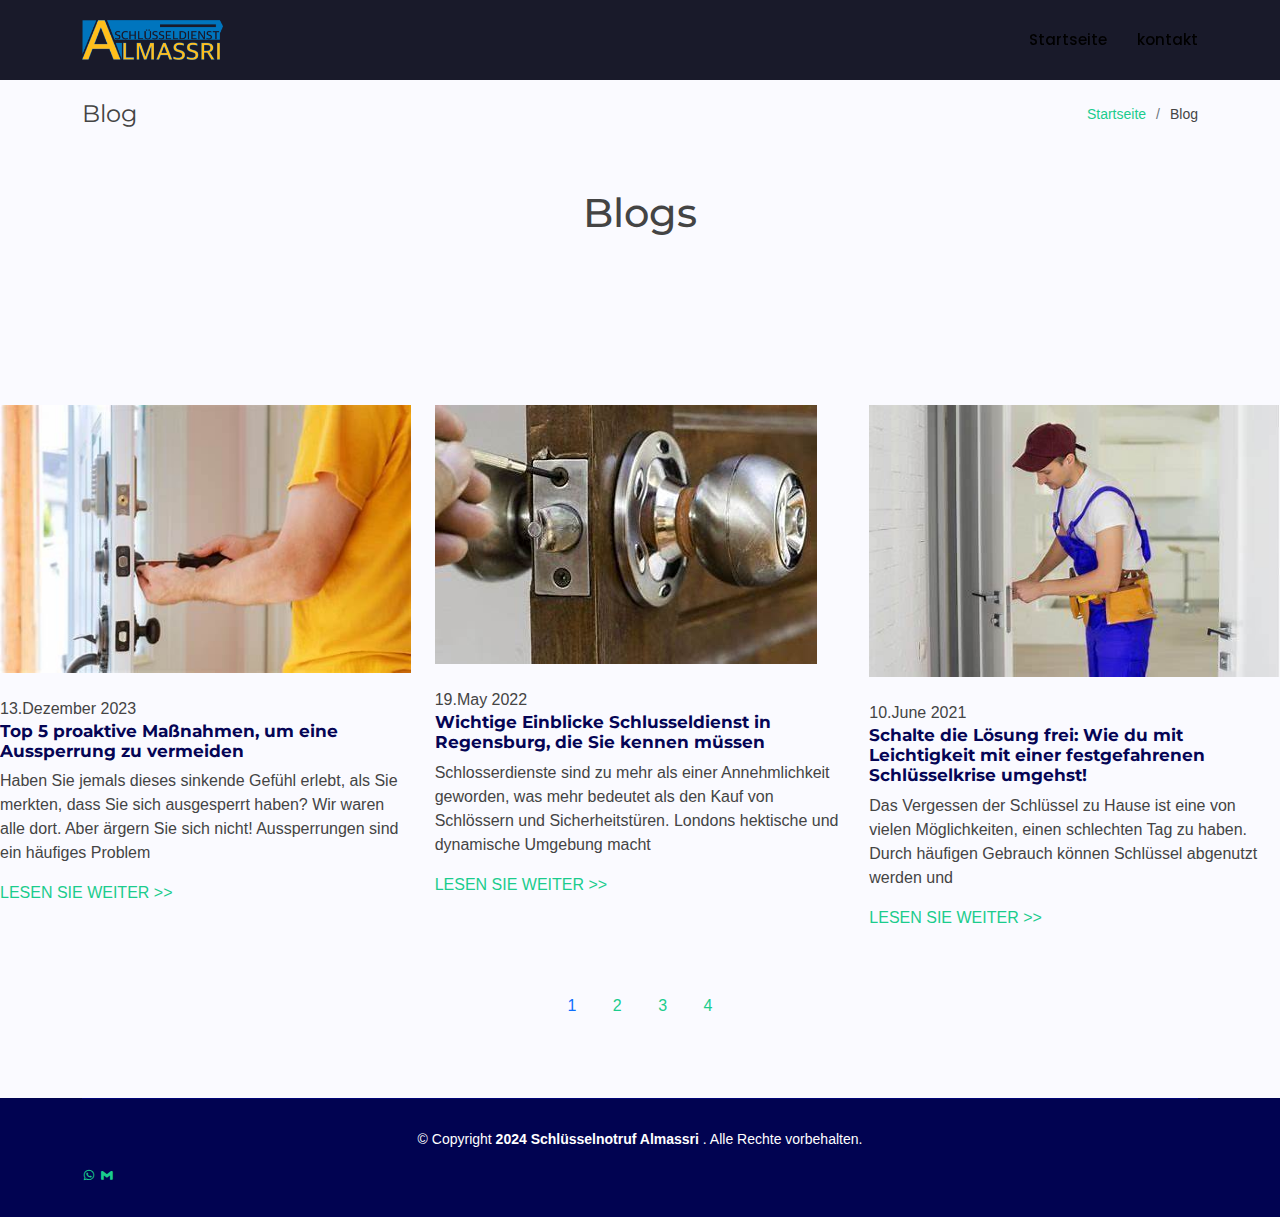
<file: Blog.html>
<!DOCTYPE html>
<html lang="en">

<head>
  <meta charset="utf-8">
  <meta content="width=device-width, initial-scale=1.0" name="viewport">

  <title>Schlüsseldienst-Almassri24/7</title>
  <meta content="" name="description">
  <meta content="" name="keywords">

  <!-- Favicons -->
  <link href="assets/img/sch_anlage.png" rel="icon">
 

  <!-- Google Fonts -->
  <link href="https://fonts.googleapis.com/css?family=Open+Sans:300,300i,400,400i,600,600i,700,700i|Montserrat:300,300i,400,400i,500,500i,600,600i,700,700i|Poppins:300,300i,400,400i,500,500i,600,600i,700,700i" rel="stylesheet">

  <!-- Vendor CSS Files -->
  <link href="assets/vendor/aos/aos.css" rel="stylesheet">
  <link href="assets/vendor/bootstrap/css/bootstrap.min.css" rel="stylesheet">
  <link href="assets/vendor/bootstrap-icons/bootstrap-icons.css" rel="stylesheet">
  <link href="assets/vendor/boxicons/css/boxicons.min.css" rel="stylesheet">
  <link href="assets/vendor/glightbox/css/glightbox.min.css" rel="stylesheet">
  <link href="assets/vendor/remixicon/remixicon.css" rel="stylesheet">
  <link href="assets/vendor/swiper/swiper-bundle.min.css" rel="stylesheet">

  <!--  Main CSS File -->
  <link href="assets/css/style.css" rel="stylesheet">

</head>

<body>

  <!-- ======= Header ======= -->
  <header id="header" class="fixed-top d-flex align-items-center ">
    <div class="container d-flex align-items-center justify-content-between">

      <div class="logo">
        <h1><a href="index.html"><span><img src="./assets/img/logo.png"></span></a></h1>
        
        
      </div>

      <nav id="navbar" class="navbar">
        <ul>
          <li><a class="nav-link scrollto " href="index.html">Startseite</a></li>

         
         
             
          <li><a class="nav-link scrollto" href="index.html">kontakt</a></li>
        </ul>
        <i class="bi bi-list mobile-nav-toggle"></i>
      </nav><!-- .navbar -->

    </div>
  </header><!-- End Header -->

  <main id="main">

    <!-- ======= Breadcrumbs Section ======= -->
    <section class="breadcrumbs">
      <div class="container">

        <div class="d-flex justify-content-between align-items-center">
          <h2>Blog</h2>
          <ol>
            <li><a href="index.html">Startseite</a></li>
            <li>Blog</li>
          </ol>
        </div>

      </div>
    <!-- End Breadcrumbs Section -->
    <!----cards-->



   <!---end cards-->


    <section class="inner-page">
     
   

            <div class="container">
                <div class="row align-items-center">
                  <div class="col-12">
                    <div class="row justify-content-center">
                      <div class="col-md-7 text-center hero-text">
                        <h1 data-aos="fade-up" data-aos-delay="">Blogs</h1>
                        <p class="mb-5" data-aos="fade-up" data-aos-delay="100"></p>
                      </div>
                    </div>
                  </div>
                </div>
              </div>
              </section>
              <!---->
              <section class="section">
               
                  <div class="row mb-5">
                    <div class="col-md-4">
                      <div class="post-entry">
                        <a href="single.html" class="d-block mb-4">
                          <img src="assets/img/ll.jpg" alt="schluesseldienst" class="img-fluid">
                        </a>
                        <div class="post-text">
                            <span class="post-meta"> 13.Dezember  2023 </span>
                          <h3 style="font-size: 17px; color: rgb(5, 5, 85); font-weight: 700;" >Top 5 proaktive Maßnahmen, um eine Aussperrung zu vermeiden</a></h3>
                          <p>Haben Sie jemals dieses sinkende Gefühl erlebt, als Sie merkten, dass Sie sich ausgesperrt haben? Wir waren alle dort. Aber ärgern Sie sich nicht! Aussperrungen sind ein häufiges Problem</p>
                          <p style="color: yellow;"><a href="single.html" class="readmore">LESEN SIE WEITER >></a></p>
                         
                        </div>
                      </div>
                    </div>

                    <div class="col-md-4">
                        <div class="post-entry">
                          <a href="single2.html" class="d-block mb-4">
                            <img src="assets/img/aut.jpg" alt="schluesseldienst-almassri" class="img-fluid">
                          </a>
                          <div class="post-text">
                            <span class="post-meta"> 19.May 2022 </span>
                            <h3 style="font-size: 17px; color: rgb(5, 5, 85); font-weight: 700;" >Wichtige Einblicke  Schlusseldienst  in Regensburg, die Sie kennen müssen</a></h3>
                            <p>Schlosserdienste sind zu mehr als einer Annehmlichkeit geworden, was mehr bedeutet als den Kauf von Schlössern und Sicherheitstüren. Londons hektische und dynamische Umgebung macht</p>
                            <p><a href="single2.html" class="readmore">LESEN SIE WEITER >></a></p>
                          </div>
                        </div>
                      </div>



                      <div class="col-md-4">
                        <div class="post-entry">
                          <a href="Single3.html" class="d-block mb-4">
                            <img src="assets/img/doorlock.jpg" alt="schluesseldienst" class="img-fluid">
                          </a>
                          <div class="post-text">
                            <span class="post-meta">10.June 2021 </span>
                            <h3 style="font-size: 17px; color: rgb(5, 5, 85); font-weight: 700;">Schalte die Lösung frei: Wie du mit Leichtigkeit mit einer festgefahrenen Schlüsselkrise umgehst!</a></h3>
                            <p>Das Vergessen der Schlüssel zu Hause ist eine von vielen Möglichkeiten, einen schlechten Tag zu haben. Durch häufigen Gebrauch können Schlüssel abgenutzt werden und</p>
                            <p><a href="Single3.html" class="readmore">LESEN SIE WEITER >></a></p>
                          </div>
                        </div>
                      </div>



        </div>

        <div class="row">
            <div class="col-12 text-center">
              <span class="p-3 active text-primary">1</span>
              <a href="single.html" class="p-3">2</a>
              <a href="single2.html" class="p-3">3</a>
              <a href="Single3.html" class="p-3">4</a>
            </div>
          </div>
        </div>
              

  </main><!-- End #main -->

  <!-- ======= Footer ======= -->
  <footer id="footer">
    
  
        
      </div>
    </div>

    <div class="container">
      <div class="copyright">
        &copy; Copyright <strong><span>2024 Schlüsselnotruf Almassri </span></strong>.  Alle Rechte vorbehalten.
      </div>
      
      <div class="social-links mt-3">
        <a href="https://wa.me/4901715013073" class="whatsapp"><i class="bx bxl-whatsapp"></i></a>
        <a href="https:almassri.m01@gmail.com" class="gmail"><i class="bx bxl-gmail"></i></a>
        
        
      </div>
      
    </div>
  </footer><!-- End Footer -->

  <a href="#" class="back-to-top d-flex align-items-center justify-content-center"><i class="bi bi-arrow-up-short"></i></a>
  <div id="preloader"></div>

  <!-- Vendor JS Files -->
  <script src="assets/vendor/purecounter/purecounter_vanilla.js"></script>
  <script src="assets/vendor/aos/aos.js"></script>
  <script src="assets/vendor/bootstrap/js/bootstrap.bundle.min.js"></script>
  <script src="assets/vendor/glightbox/js/glightbox.min.js"></script>
  <script src="assets/vendor/swiper/swiper-bundle.min.js"></script>
  <script src="assets/vendor/php-email-form/validate.js"></script>

  <!-- Main JS File -->
  <script src="assets/js/main.js"></script>

</body>

</html>
</file>
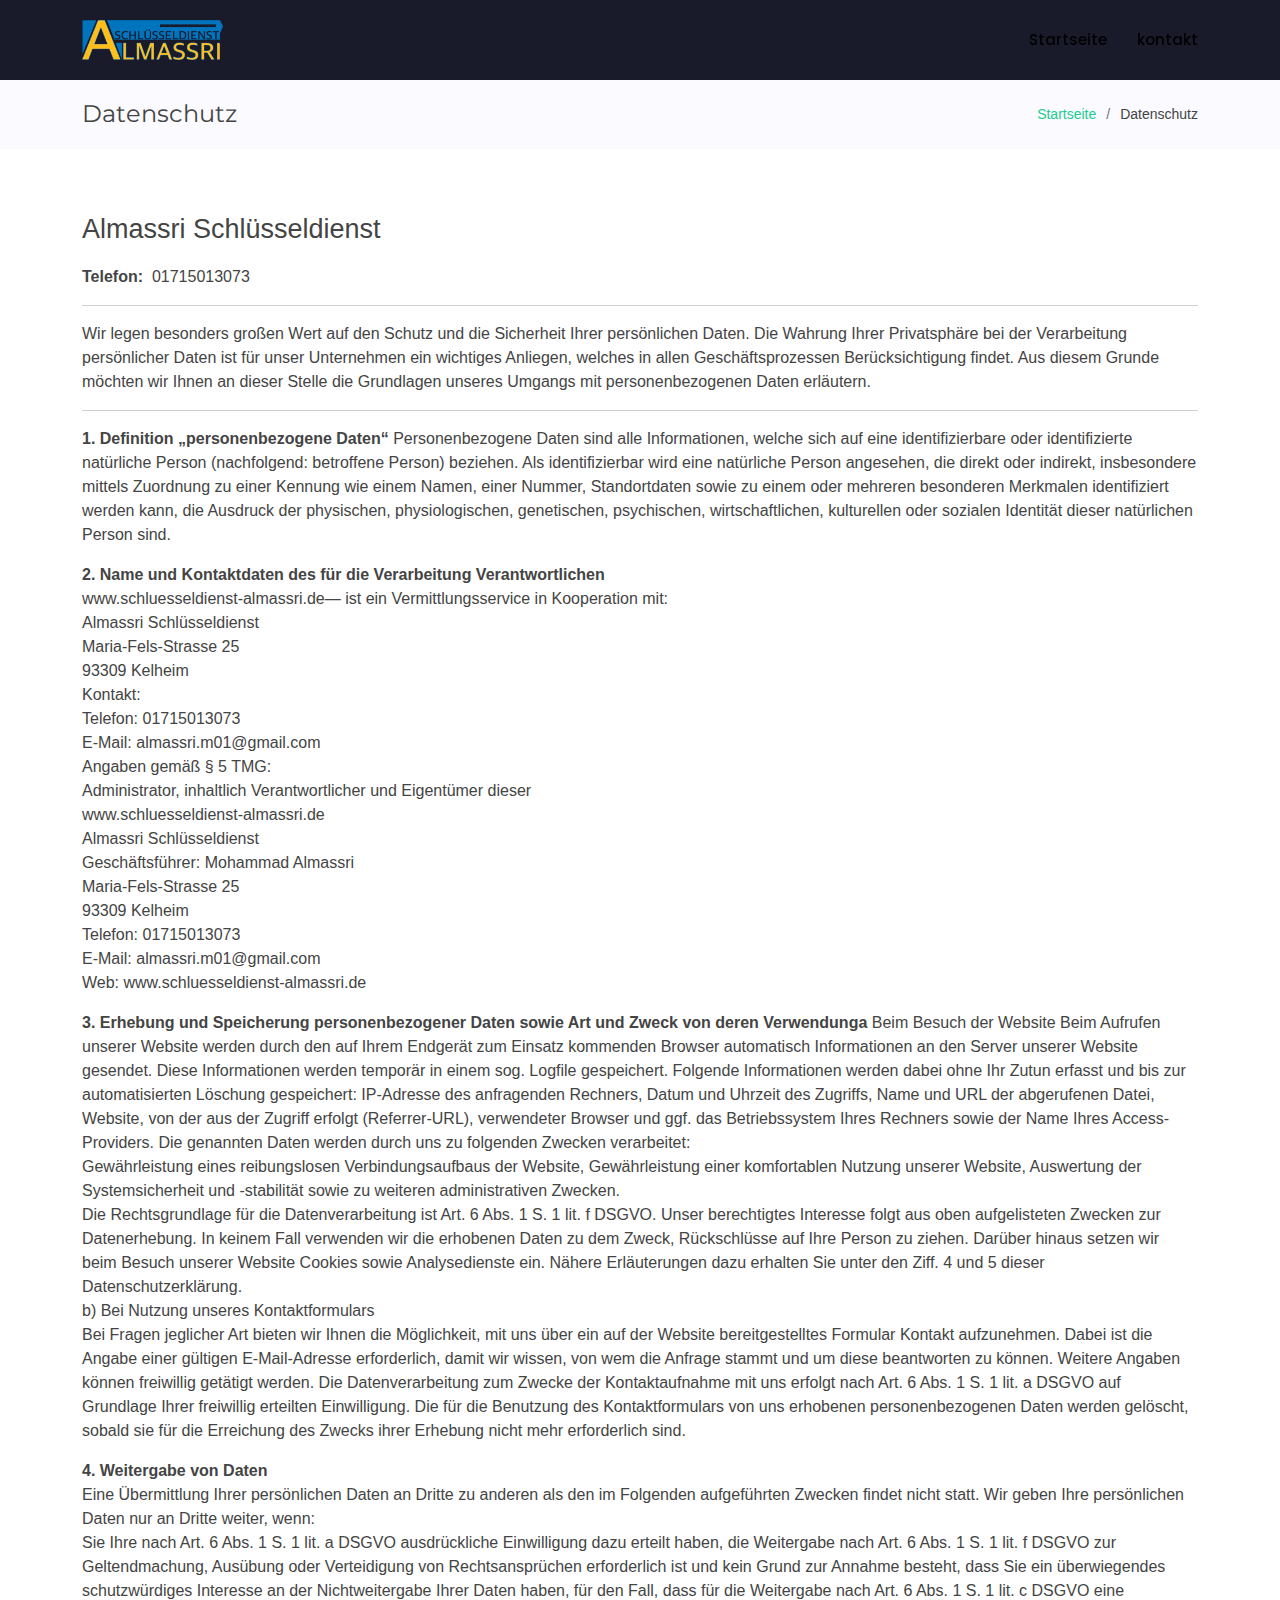
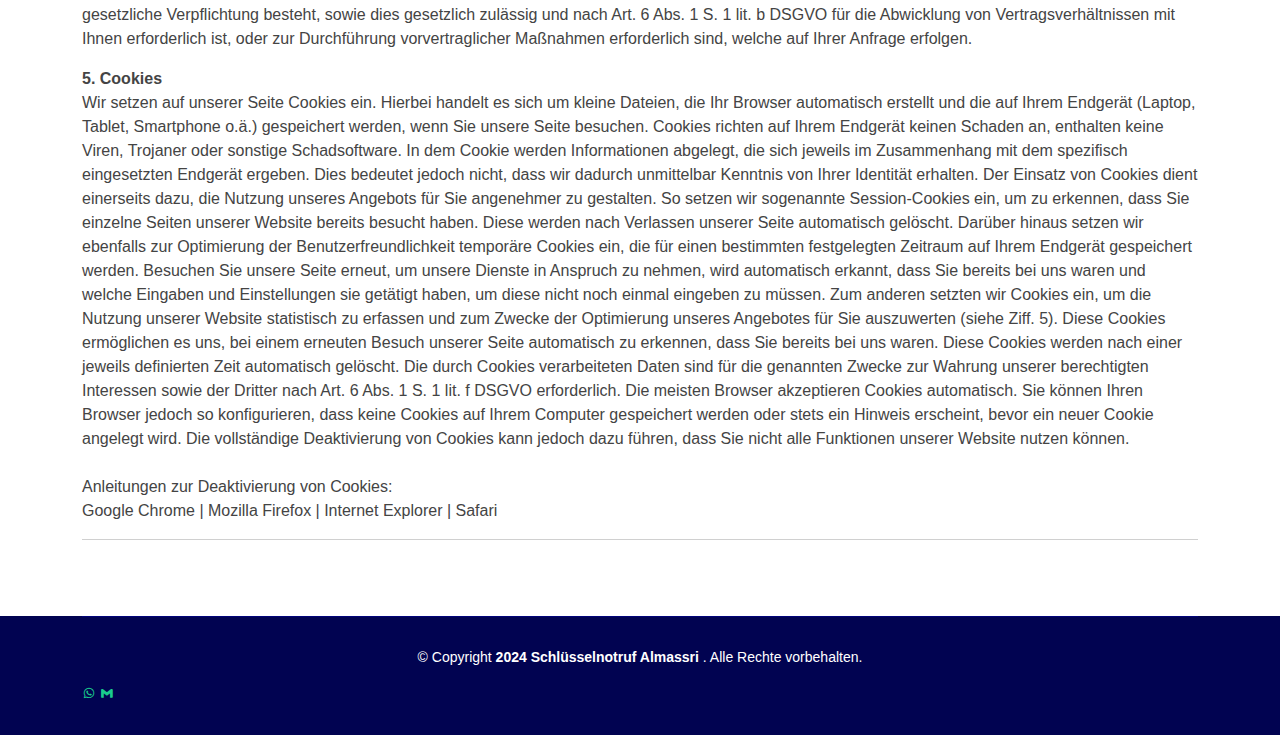
<file: Datenschutz.html>
<!DOCTYPE html>
<html lang="en">

<head>
  <meta charset="utf-8">
  <meta content="width=device-width, initial-scale=1.0" name="viewport">

  <title>Schlüsseldienst-Almassri24/7</title>
  <meta content="" name="description">
  <meta content="" name="keywords">

  <!-- Favicons -->
  <link href="assets/img/sch_anlage.png" rel="icon">
  <link href="assets/img/sch_anlage.png" rel="apple-touch-icon">

  <!-- Google Fonts -->
  <link href="https://fonts.googleapis.com/css?family=Open+Sans:300,300i,400,400i,600,600i,700,700i|Montserrat:300,300i,400,400i,500,500i,600,600i,700,700i|Poppins:300,300i,400,400i,500,500i,600,600i,700,700i" rel="stylesheet">

  <!-- Vendor CSS Files -->
  <link href="assets/vendor/aos/aos.css" rel="stylesheet">
  <link href="assets/vendor/bootstrap/css/bootstrap.min.css" rel="stylesheet">
  <link href="assets/vendor/bootstrap-icons/bootstrap-icons.css" rel="stylesheet">
  <link href="assets/vendor/boxicons/css/boxicons.min.css" rel="stylesheet">
  <link href="assets/vendor/glightbox/css/glightbox.min.css" rel="stylesheet">
  <link href="assets/vendor/remixicon/remixicon.css" rel="stylesheet">
  <link href="assets/vendor/swiper/swiper-bundle.min.css" rel="stylesheet">

  <!--  Main CSS File -->
  <link href="assets/css/style.css" rel="stylesheet">

</head>

<body>

  <!-- ======= Header ======= -->
  <header id="header" class="fixed-top d-flex align-items-center ">
    <div class="container d-flex align-items-center justify-content-between">

      <div class="logo">
        <h1><a href="index.html"><span><img src="./assets/img/logo.png"></span></a></h1>
        
        
      </div>

      <nav id="navbar" class="navbar">
        <ul>
          <li><a class="nav-link scrollto " href="index.html">Startseite</a></li>

         
         
             
          <li><a class="nav-link scrollto" href="index.html">kontakt</a></li>
        </ul>
        <i class="bi bi-list mobile-nav-toggle"></i>
      </nav><!-- .navbar -->

    </div>
  </header><!-- End Header -->

  <main id="main">

    <!-- ======= Breadcrumbs Section ======= -->
    <section class="breadcrumbs">
      <div class="container">

        <div class="d-flex justify-content-between align-items-center">
          <h2>Datenschutz</h2>
          <ol>
            <li><a href="index.html">Startseite</a></li>
            <li>Datenschutz</li>
          </ol>
        </div>

      </div>
    </section><!-- End Breadcrumbs Section -->
    <!----cards-->



   <!---end cards-->


    <section class="inner-page">
      
            <div class="container">
            <div class="headline"> </div><p style="font-size: 27px;">Almassri Schlüsseldienst <br>
                
             
                
              
               </p>
               <p><strong> Telefon:</strong>&nbsp; 01715013073 </p>
               <hr class="wp-block-separator">
            <p>Wir legen besonders großen Wert auf den Schutz und die Sicherheit Ihrer persönlichen Daten. Die Wahrung Ihrer Privatsphäre bei der Verarbeitung persönlicher Daten ist für unser Unternehmen ein wichtiges Anliegen, welches in allen Geschäftsprozessen Berücksichtigung findet. Aus diesem Grunde möchten wir Ihnen an dieser Stelle die Grundlagen unseres Umgangs mit personenbezogenen Daten erläutern.</p>
            <hr class="wp-block-separator">
            <p> 
               <strong> 1. Definition „personenbezogene Daten“ </strong>


Personenbezogene Daten sind alle Informationen, welche sich auf eine identifizierbare oder identifizierte natürliche Person (nachfolgend: betroffene Person) beziehen. Als identifizierbar wird eine natürliche Person angesehen, die direkt oder indirekt, insbesondere mittels Zuordnung zu einer Kennung wie einem Namen, einer Nummer, Standortdaten sowie zu einem oder mehreren besonderen Merkmalen identifiziert werden kann, die Ausdruck der physischen, physiologischen, genetischen, psychischen, wirtschaftlichen, kulturellen oder sozialen Identität dieser natürlichen Person sind.


                 </p>
                 <p> <strong> 2. Name und Kontaktdaten des für die Verarbeitung Verantwortlichen </strong>
<br>
                    www.schluesseldienst-almassri.de— ist ein Vermittlungsservice in Kooperation mit: <br>
                    Almassri Schlüsseldienst<br>
                    Maria-Fels-Strasse 25 <br>
                    93309 Kelheim <br>
                    Kontakt:<br>
                    Telefon: 01715013073 <br>
                    E-Mail: almassri.m01@gmail.com <br>
                    
                    Angaben gemäß § 5 TMG: <br>
                    Administrator, inhaltlich Verantwortlicher und Eigentümer dieser <br>
                    www.schluesseldienst-almassri.de <br> 
                    Almassri Schlüsseldienst<br>
                    
                    Geschäftsführer: Mohammad Almassri<br>
                    Maria-Fels-Strasse 25 <br>
                    93309 Kelheim<br>
                    Telefon: 01715013073 <br>
                    E-Mail: almassri.m01@gmail.com <br> 
                    Web: www.schluesseldienst-almassri.de</p>


                    <p> <strong> 3. Erhebung und Speicherung personenbezogener Daten sowie Art und Zweck von deren Verwendunga </strong> Beim Besuch der Website Beim Aufrufen unserer Website werden durch den auf Ihrem Endgerät zum Einsatz kommenden Browser automatisch Informationen an den Server unserer Website gesendet. Diese Informationen werden temporär in einem sog. Logfile gespeichert. Folgende Informationen werden dabei ohne Ihr Zutun erfasst und bis zur automatisierten Löschung gespeichert: IP-Adresse des anfragenden Rechners, Datum und Uhrzeit des Zugriffs, Name und URL der abgerufenen Datei, Website, von der aus der Zugriff erfolgt (Referrer-URL), verwendeter Browser und ggf. das Betriebssystem Ihres Rechners sowie der Name Ihres Access-Providers.
                        Die genannten Daten werden durch uns zu folgenden Zwecken verarbeitet: <br>
                        
                        Gewährleistung eines reibungslosen Verbindungsaufbaus der Website, Gewährleistung einer komfortablen Nutzung unserer Website, Auswertung der Systemsicherheit und -stabilität sowie zu weiteren administrativen Zwecken. <br>
                        
                        Die Rechtsgrundlage für die Datenverarbeitung ist Art. 6 Abs. 1 S. 1 lit. f DSGVO. Unser berechtigtes Interesse folgt aus oben aufgelisteten Zwecken zur Datenerhebung. In keinem Fall verwenden wir die erhobenen Daten zu dem Zweck, Rückschlüsse auf Ihre Person zu ziehen. Darüber hinaus setzen wir beim Besuch unserer Website Cookies sowie Analysedienste ein. Nähere Erläuterungen dazu erhalten Sie unter den Ziff. 4 und 5 dieser Datenschutzerklärung. <br>
                        
                        b) Bei Nutzung unseres Kontaktformulars <br>
                        Bei Fragen jeglicher Art bieten wir Ihnen die Möglichkeit, mit uns über ein auf der Website bereitgestelltes Formular Kontakt aufzunehmen. Dabei ist die Angabe einer gültigen E-Mail-Adresse erforderlich, damit wir wissen, von wem die Anfrage stammt und um diese beantworten zu können. Weitere Angaben können freiwillig getätigt werden. Die Datenverarbeitung zum Zwecke der Kontaktaufnahme mit uns erfolgt nach Art. 6 Abs. 1 S. 1 lit. a DSGVO auf Grundlage Ihrer freiwillig erteilten Einwilligung. Die für die Benutzung des Kontaktformulars von uns erhobenen personenbezogenen Daten werden gelöscht, sobald sie für die Erreichung des Zwecks ihrer Erhebung nicht mehr erforderlich sind.</p>
           
           
            <p> <strong> 4. Weitergabe von Daten </strong> <br>
                Eine Übermittlung Ihrer persönlichen Daten an Dritte zu anderen als den im Folgenden aufgeführten Zwecken findet nicht statt. Wir geben Ihre persönlichen Daten nur an Dritte weiter, wenn: <br>
                
                Sie Ihre nach Art. 6 Abs. 1 S. 1 lit. a DSGVO ausdrückliche Einwilligung dazu erteilt haben, die Weitergabe nach Art. 6 Abs. 1 S. 1 lit. f DSGVO zur Geltendmachung, Ausübung oder Verteidigung von Rechtsansprüchen erforderlich ist und kein Grund zur Annahme besteht, dass Sie ein überwiegendes schutzwürdiges Interesse an der Nichtweitergabe Ihrer Daten haben, für den Fall, dass für die Weitergabe nach Art. 6 Abs. 1 S. 1 lit. c DSGVO eine gesetzliche Verpflichtung besteht, sowie dies gesetzlich zulässig und nach Art. 6 Abs. 1 S. 1 lit. b DSGVO für die Abwicklung von Vertragsverhältnissen mit Ihnen erforderlich ist, oder zur Durchführung vorvertraglicher Maßnahmen erforderlich sind, welche auf Ihrer Anfrage erfolgen.
                </p>
                <p>
              <strong> 5. Cookies </strong> <br>
Wir setzen auf unserer Seite Cookies ein. Hierbei handelt es sich um kleine Dateien, die Ihr Browser automatisch erstellt und die auf Ihrem Endgerät (Laptop, Tablet, Smartphone o.ä.) gespeichert werden, wenn Sie unsere Seite besuchen. Cookies richten auf Ihrem Endgerät keinen Schaden an, enthalten keine Viren, Trojaner oder sonstige Schadsoftware. In dem Cookie werden Informationen abgelegt, die sich jeweils im Zusammenhang mit dem spezifisch eingesetzten Endgerät ergeben. Dies bedeutet jedoch nicht, dass wir dadurch unmittelbar Kenntnis von Ihrer Identität erhalten. Der Einsatz von Cookies dient einerseits dazu, die Nutzung unseres Angebots für Sie angenehmer zu gestalten. So setzen wir sogenannte Session-Cookies ein, um zu erkennen, dass Sie einzelne Seiten unserer Website bereits besucht haben. Diese werden nach Verlassen unserer Seite automatisch gelöscht. Darüber hinaus setzen wir ebenfalls zur Optimierung der Benutzerfreundlichkeit temporäre Cookies ein, die für einen bestimmten festgelegten Zeitraum auf Ihrem Endgerät gespeichert werden. Besuchen Sie unsere Seite erneut, um unsere Dienste in Anspruch zu nehmen, wird automatisch erkannt, dass Sie bereits bei uns waren und welche Eingaben und Einstellungen sie getätigt haben, um diese nicht noch einmal eingeben zu müssen. Zum anderen setzten wir Cookies ein, um die Nutzung unserer Website statistisch zu erfassen und zum Zwecke der Optimierung unseres Angebotes für Sie auszuwerten (siehe Ziff. 5). Diese Cookies ermöglichen es uns, bei einem erneuten Besuch unserer Seite automatisch zu erkennen, dass Sie bereits bei uns waren. Diese Cookies werden nach einer jeweils definierten Zeit automatisch gelöscht. Die durch Cookies verarbeiteten Daten sind für die genannten Zwecke zur Wahrung unserer berechtigten Interessen sowie der Dritter nach Art. 6 Abs. 1 S. 1 lit. f DSGVO erforderlich. Die meisten Browser akzeptieren Cookies automatisch. Sie können Ihren Browser jedoch so konfigurieren, dass keine Cookies auf Ihrem Computer gespeichert werden oder stets ein Hinweis erscheint, bevor ein neuer Cookie angelegt wird. Die vollständige Deaktivierung von Cookies kann jedoch dazu führen, dass Sie nicht alle Funktionen unserer Website nutzen können. <br>
<br>
Anleitungen zur Deaktivierung von Cookies: <br>
Google Chrome | Mozilla Firefox | Internet Explorer | Safari
</p>
               
           
            <hr class="wp-block-separator">

            <p class="p1"><span style="font-size: inherit;"> </span></p>
      
          
          
           </div></section>

                    
                     

                    
              </section>
              

  </main><!-- End #main -->

  <!-- ======= Footer ======= -->
  <footer id="footer">
    

        
      </div>
    </div>

    <div class="container">
      <div class="copyright">
        &copy; Copyright <strong><span>2024 Schlüsselnotruf Almassri </span></strong>.  Alle Rechte vorbehalten.
      </div>
      
      <div class="social-links mt-3">
        <a href="https://wa.me/49017672599819" class="whatsapp"><i class="bx bxl-whatsapp"></i></a>
        <a href="https:almassri.m01@gmail.com" class="gmail"><i class="bx bxl-gmail"></i></a>
        
        
      </div>
      
    </div>
  </footer><!-- End Footer -->

  <a href="#" class="back-to-top d-flex align-items-center justify-content-center"><i class="bi bi-arrow-up-short"></i></a>
  <div id="preloader"></div>

  <!-- Vendor JS Files -->
  <script src="assets/vendor/purecounter/purecounter_vanilla.js"></script>
  <script src="assets/vendor/aos/aos.js"></script>
  <script src="assets/vendor/bootstrap/js/bootstrap.bundle.min.js"></script>
  <script src="assets/vendor/glightbox/js/glightbox.min.js"></script>
  <script src="assets/vendor/swiper/swiper-bundle.min.js"></script>
  <script src="assets/vendor/php-email-form/validate.js"></script>

  <!-- Main JS File -->
  <script src="assets/js/main.js"></script>

</body>

</html>
</file>
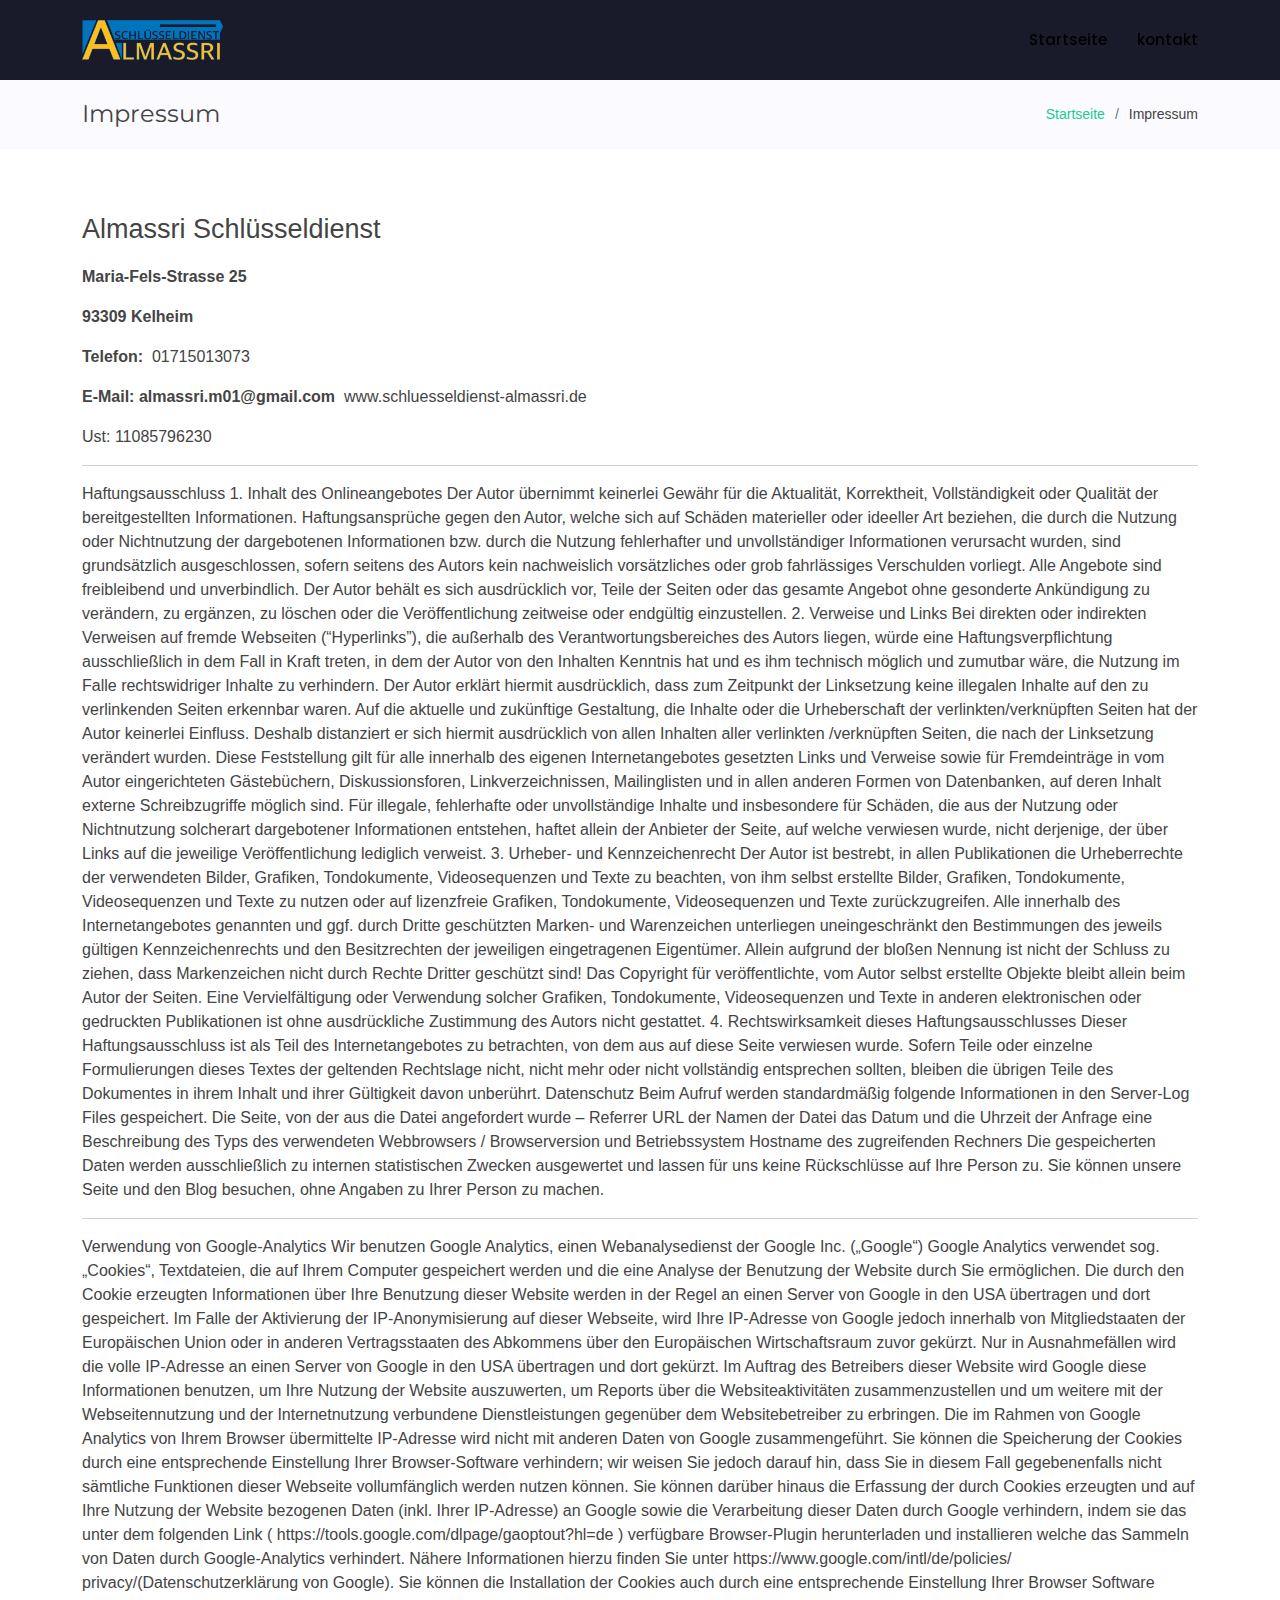
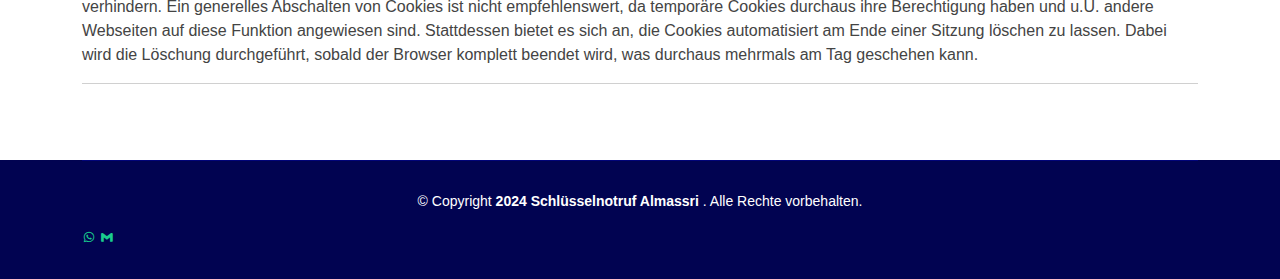
<file: impressum.html>
<!DOCTYPE html>
<html lang="en">

<head>
  <meta charset="utf-8">
  <meta content="width=device-width, initial-scale=1.0" name="viewport">

  <title>Schlüsseldienst-Almassri24/7</title>
  <meta content="" name="description">
  <meta content="" name="keywords">

  <!-- Favicons -->
  <link href="assets/img/sch_anlage.png" rel="icon">
  <link href="assets/img/sch_anlage.png" rel="apple-touch-icon">

  <!-- Google Fonts -->
  <link href="https://fonts.googleapis.com/css?family=Open+Sans:300,300i,400,400i,600,600i,700,700i|Montserrat:300,300i,400,400i,500,500i,600,600i,700,700i|Poppins:300,300i,400,400i,500,500i,600,600i,700,700i" rel="stylesheet">

  <!-- Vendor CSS Files -->
  <link href="assets/vendor/aos/aos.css" rel="stylesheet">
  <link href="assets/vendor/bootstrap/css/bootstrap.min.css" rel="stylesheet">
  <link href="assets/vendor/bootstrap-icons/bootstrap-icons.css" rel="stylesheet">
  <link href="assets/vendor/boxicons/css/boxicons.min.css" rel="stylesheet">
  <link href="assets/vendor/glightbox/css/glightbox.min.css" rel="stylesheet">
  <link href="assets/vendor/remixicon/remixicon.css" rel="stylesheet">
  <link href="assets/vendor/swiper/swiper-bundle.min.css" rel="stylesheet">

  <!--  Main CSS File -->
  <link href="assets/css/style.css" rel="stylesheet">

</head>

<body>

  <!-- ======= Header ======= -->
  <header id="header" class="fixed-top d-flex align-items-center ">
    <div class="container d-flex align-items-center justify-content-between">

      <div class="logo">
        <h1><a href="index.html"><span><img src="./assets/img/logo.png"></span></a></h1>
        
        
      </div>

      <nav id="navbar" class="navbar">
        <ul>
          <li><a class="nav-link scrollto " href="index.html">Startseite</a></li>

         
         
             
          <li><a class="nav-link scrollto" href="index.html">kontakt</a></li>
        </ul>
        <i class="bi bi-list mobile-nav-toggle"></i>
      </nav><!-- .navbar -->

    </div>
  </header><!-- End Header -->

  <main id="main">

    <!-- ======= Breadcrumbs Section ======= -->
    <section class="breadcrumbs">
      <div class="container">

        <div class="d-flex justify-content-between align-items-center">
          <h2>Impressum</h2>
          <ol>
            <li><a href="index.html">Startseite</a></li>
            <li>Impressum</li>
          </ol>
        </div>

      </div>
    </section><!-- End Breadcrumbs Section -->
    <!----cards-->



   <!---end cards-->


    <section class="inner-page">
      
            <div class="container">
            <div class="headline"> </div><p style="font-size: 27px;">Almassri Schlüsseldienst <br>
                
                <p><strong> Maria-Fels-Strasse 25</strong></p>
                <p><strong> 93309 Kelheim</strong></p>
            
                
              
               </p>
               <p><strong> Telefon:</strong>&nbsp; 01715013073 </p>
            <p><strong> E-Mail: almassri.m01@gmail.com</strong>&nbsp; www.schluesseldienst-almassri.de</p>
            <p class="p1"><span style="font-size: inherit;">Ust: 11085796230 </span></p>
            <hr class="wp-block-separator">
            <p> Haftungsausschluss 1. Inhalt des Onlineangebotes Der Autor übernimmt keinerlei Gewähr für die Aktualität, Korrektheit, Vollständigkeit oder Qualität der bereitgestellten Informationen. Haftungsansprüche gegen den Autor, welche sich auf Schäden materieller oder ideeller Art beziehen, die durch die Nutzung oder Nichtnutzung der dargebotenen Informationen bzw. durch die Nutzung fehlerhafter und unvollständiger Informationen verursacht wurden, sind grundsätzlich ausgeschlossen, sofern seitens des Autors kein nachweislich vorsätzliches oder grob fahrlässiges Verschulden vorliegt. Alle Angebote sind freibleibend und unverbindlich. Der Autor behält es sich ausdrücklich vor, Teile der Seiten oder das gesamte Angebot ohne gesonderte Ankündigung zu verändern, zu ergänzen, zu löschen oder die Veröffentlichung zeitweise oder endgültig einzustellen.

                2. Verweise und Links Bei direkten oder indirekten Verweisen auf fremde Webseiten (“Hyperlinks”), die außerhalb des Verantwortungsbereiches des Autors liegen, würde eine Haftungsverpflichtung ausschließlich in dem Fall in Kraft treten, in dem der Autor von den Inhalten Kenntnis hat und es ihm technisch möglich und zumutbar wäre, die Nutzung im Falle rechtswidriger Inhalte zu verhindern. Der Autor erklärt hiermit ausdrücklich, dass zum Zeitpunkt der Linksetzung keine illegalen Inhalte auf den zu verlinkenden Seiten erkennbar waren. Auf die aktuelle und zukünftige Gestaltung, die Inhalte oder die Urheberschaft der verlinkten/verknüpften Seiten hat der Autor keinerlei Einfluss. Deshalb distanziert er sich hiermit ausdrücklich von allen Inhalten aller verlinkten /verknüpften Seiten, die nach der Linksetzung verändert wurden. Diese Feststellung gilt für alle innerhalb des eigenen Internetangebotes gesetzten Links und Verweise sowie für Fremdeinträge in vom Autor eingerichteten Gästebüchern, Diskussionsforen, Linkverzeichnissen, Mailinglisten und in allen anderen Formen von Datenbanken, auf deren Inhalt externe Schreibzugriffe möglich sind. Für illegale, fehlerhafte oder unvollständige Inhalte und insbesondere für Schäden, die aus der Nutzung oder Nichtnutzung solcherart dargebotener Informationen entstehen, haftet allein der Anbieter der Seite, auf welche verwiesen wurde, nicht derjenige, der über Links auf die jeweilige Veröffentlichung lediglich verweist.
                
                3. Urheber- und Kennzeichenrecht Der Autor ist bestrebt, in allen Publikationen die Urheberrechte der verwendeten Bilder, Grafiken, Tondokumente, Videosequenzen und Texte zu beachten, von ihm selbst erstellte Bilder, Grafiken, Tondokumente, Videosequenzen und Texte zu nutzen oder auf lizenzfreie Grafiken, Tondokumente, Videosequenzen und Texte zurückzugreifen. Alle innerhalb des Internetangebotes genannten und ggf. durch Dritte geschützten Marken- und Warenzeichen unterliegen uneingeschränkt den Bestimmungen des jeweils gültigen Kennzeichenrechts und den Besitzrechten der jeweiligen eingetragenen Eigentümer. Allein aufgrund der bloßen Nennung ist nicht der Schluss zu ziehen, dass Markenzeichen nicht durch Rechte Dritter geschützt sind! Das Copyright für veröffentlichte, vom Autor selbst erstellte Objekte bleibt allein beim Autor der Seiten. Eine Vervielfältigung oder Verwendung solcher Grafiken, Tondokumente, Videosequenzen und Texte in anderen elektronischen oder gedruckten Publikationen ist ohne ausdrückliche Zustimmung des Autors nicht gestattet.
                
                4. Rechtswirksamkeit dieses Haftungsausschlusses Dieser Haftungsausschluss ist als Teil des Internetangebotes zu betrachten, von dem aus auf diese Seite verwiesen wurde. Sofern Teile oder einzelne Formulierungen dieses Textes der geltenden Rechtslage nicht, nicht mehr oder nicht vollständig entsprechen sollten, bleiben die übrigen Teile des Dokumentes in ihrem Inhalt und ihrer Gültigkeit davon unberührt.
                Datenschutz Beim Aufruf werden standardmäßig folgende Informationen in den Server-Log Files gespeichert.
                Die Seite, von der aus die Datei angefordert wurde – Referrer URL der Namen der Datei das Datum und die Uhrzeit der Anfrage eine Beschreibung des Typs des verwendeten Webbrowsers / Browserversion und Betriebssystem Hostname des zugreifenden Rechners Die gespeicherten Daten werden ausschließlich zu internen statistischen Zwecken ausgewertet und lassen für uns keine Rückschlüsse auf Ihre Person zu.
                Sie können unsere Seite und den Blog besuchen, ohne Angaben zu Ihrer Person zu machen.</p>
           
            <hr class="wp-block-separator">
            <p>Verwendung von Google-Analytics

                Wir benutzen Google Analytics, einen Webanalysedienst der Google Inc. („Google“) Google Analytics verwendet sog. „Cookies“, Textdateien, die auf Ihrem Computer gespeichert werden und die eine Analyse der Benutzung der Website durch Sie ermöglichen. Die durch den Cookie erzeugten Informationen über Ihre Benutzung dieser Website werden in der Regel an einen Server von Google in den USA übertragen und dort gespeichert. Im Falle der Aktivierung der IP-Anonymisierung auf dieser Webseite, wird Ihre IP-Adresse von Google jedoch innerhalb von Mitgliedstaaten der Europäischen Union oder in anderen Vertragsstaaten des Abkommens über den Europäischen Wirtschaftsraum zuvor gekürzt. Nur in Ausnahmefällen wird die volle IP-Adresse an einen Server von Google in den USA übertragen und dort gekürzt. Im Auftrag des Betreibers dieser Website wird Google diese Informationen benutzen, um Ihre Nutzung der Website auszuwerten, um Reports über die Websiteaktivitäten zusammenzustellen und um weitere mit der Webseitennutzung und der Internetnutzung verbundene Dienstleistungen gegenüber dem Websitebetreiber zu erbringen. Die im Rahmen von Google Analytics von Ihrem Browser übermittelte IP-Adresse wird nicht mit anderen Daten von Google zusammengeführt. Sie können die Speicherung der Cookies durch eine entsprechende Einstellung Ihrer Browser-Software verhindern; wir weisen Sie jedoch darauf hin, dass Sie in diesem Fall gegebenenfalls nicht sämtliche Funktionen dieser Webseite vollumfänglich werden nutzen können. Sie können darüber hinaus die Erfassung der durch Cookies erzeugten und auf Ihre Nutzung der Website bezogenen Daten (inkl. Ihrer IP-Adresse) an Google sowie die Verarbeitung dieser Daten durch Google verhindern, indem sie das unter dem folgenden Link ( https://tools.google.com/dlpage/gaoptout?hl=de ) verfügbare Browser-Plugin herunterladen und installieren welche das Sammeln von Daten durch Google-Analytics verhindert.
                
                Nähere Informationen hierzu finden Sie unter
                https://www.google.com/intl/de/policies/
                privacy/(Datenschutzerklärung von Google). Sie können die Installation der Cookies auch durch eine entsprechende Einstellung Ihrer Browser Software verhindern. Ein generelles Abschalten von Cookies ist nicht empfehlenswert, da temporäre Cookies durchaus ihre Berechtigung haben und u.U. andere Webseiten auf diese Funktion angewiesen sind. Stattdessen bietet es sich an, die Cookies automatisiert am Ende einer Sitzung löschen zu lassen. Dabei wird die Löschung durchgeführt, sobald der Browser komplett beendet wird, was durchaus mehrmals am Tag geschehen kann.</p>
                <hr class="wp-block-separator">
         
        
           
         
            <h3></h3>
            <h3></h3>
            <h3></h3>
            <h3></h3>
            <h3></h3>
            <h3></h3>
            <h3></h3>
            <h3></h3>
            <h3></h3>
            <h3></h3>
            <h3></h3>
            <h3></h3>
            <h3></h3>
            <h3></h3>
            <h3></h3>
            <h3></h3>
            <h3></h3>
            <h3></h3>
            <h3></h3>
            <h3></h3>
            <h3></h3>
            <h3></h3>
            <h3></h3>
            <h3></h3>
            <h3></h3>
            <h3></h3>
            <h3></h3>
            <h3></h3>
            <h3></h3>
            <h3></h3>
            <h3></h3>
          
           </div></section>

                    
                     

                    
              </section>
              

  </main><!-- End #main -->

  <!-- ======= Footer ======= -->
  <footer id="footer">
    

        
      </div>
    </div>

    <div class="container">
      <div class="copyright">
        &copy; Copyright <strong><span>2024 Schlüsselnotruf Almassri </span></strong>.  Alle Rechte vorbehalten.
      </div>
      
      <div class="social-links mt-3">
        <a href="https://wa.me/4901715013073" class="whatsapp"><i class="bx bxl-whatsapp"></i></a>
        <a href="https:almassri.m01@gmail.com" class="gmail"><i class="bx bxl-gmail"></i></a>
        
        
      </div>
      
    </div>
  </footer><!-- End Footer -->

  <a href="#" class="back-to-top d-flex align-items-center justify-content-center"><i class="bi bi-arrow-up-short"></i></a>
  <div id="preloader"></div>

  <!-- Vendor JS Files -->
  <script src="assets/vendor/purecounter/purecounter_vanilla.js"></script>
  <script src="assets/vendor/aos/aos.js"></script>
  <script src="assets/vendor/bootstrap/js/bootstrap.bundle.min.js"></script>
  <script src="assets/vendor/glightbox/js/glightbox.min.js"></script>
  <script src="assets/vendor/swiper/swiper-bundle.min.js"></script>
  <script src="assets/vendor/php-email-form/validate.js"></script>

  <!-- Main JS File -->
  <script src="assets/js/main.js"></script>

</body>

</html>
</file>
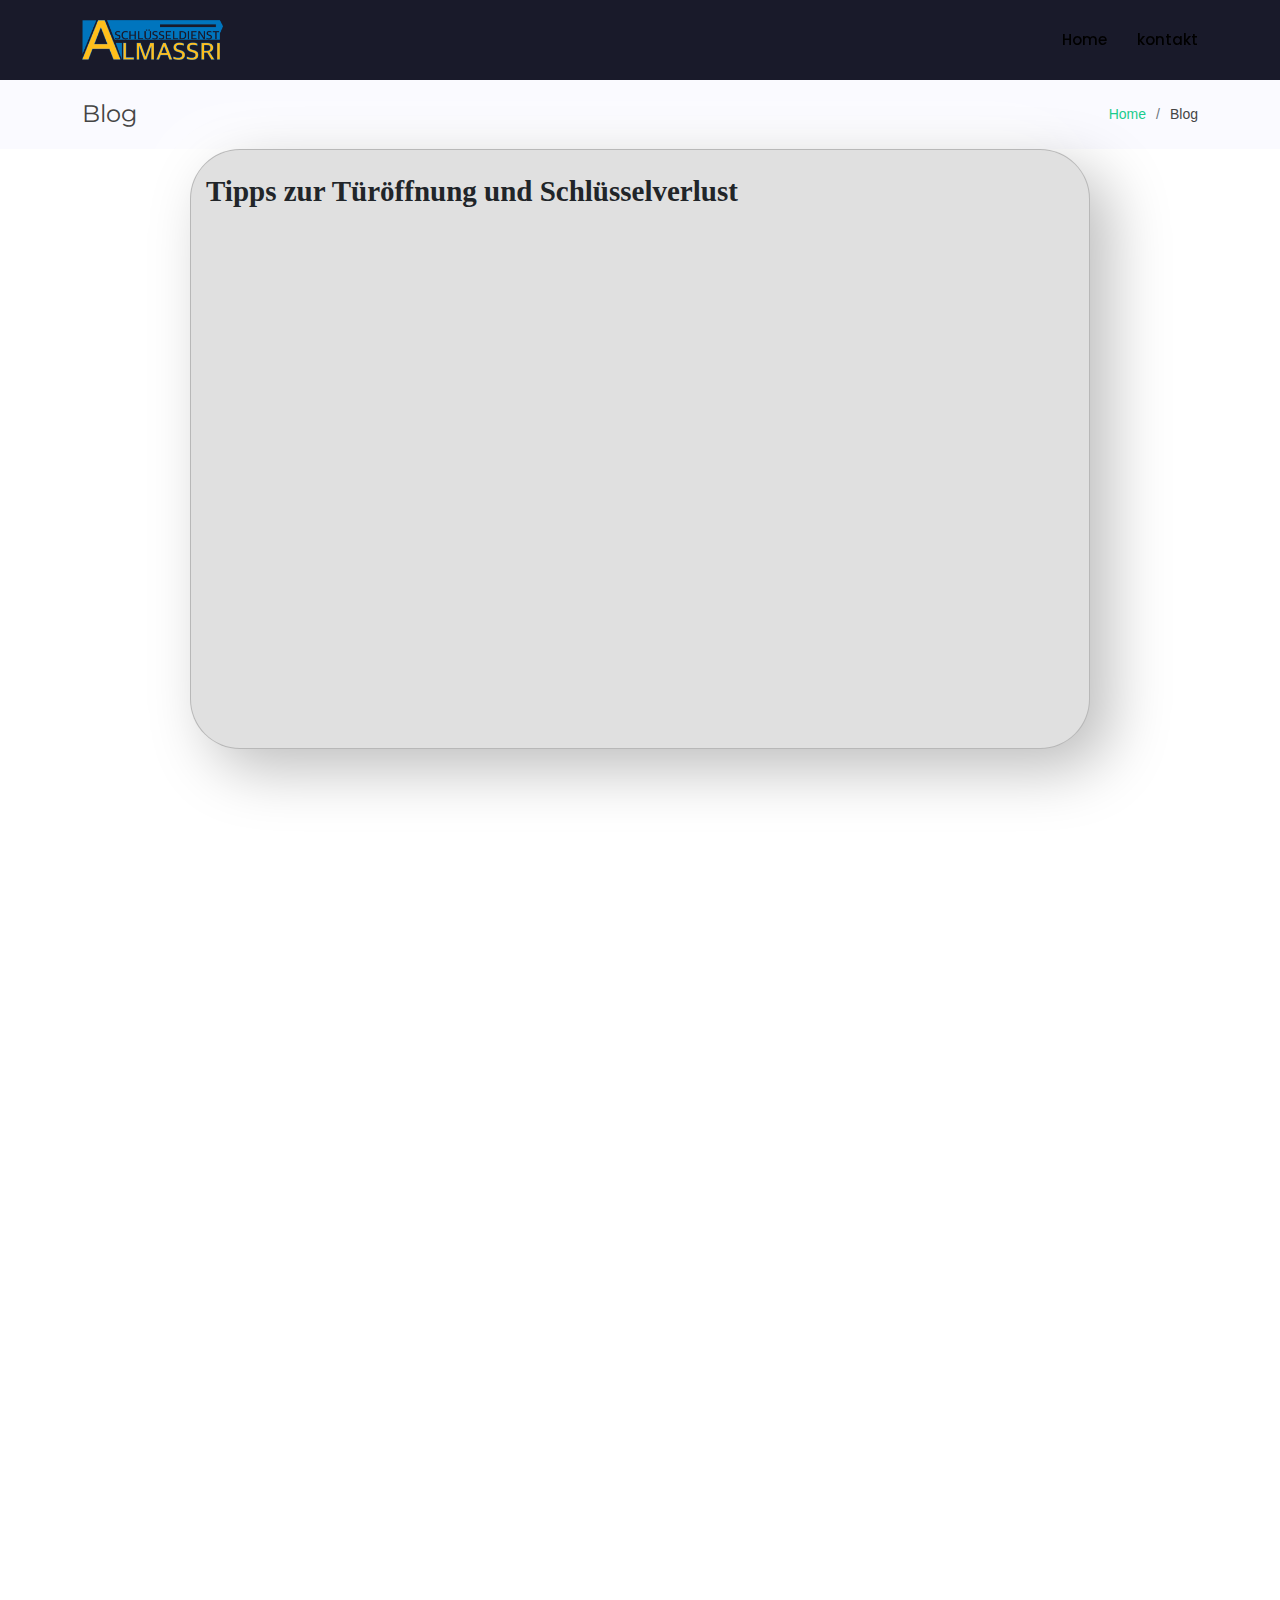
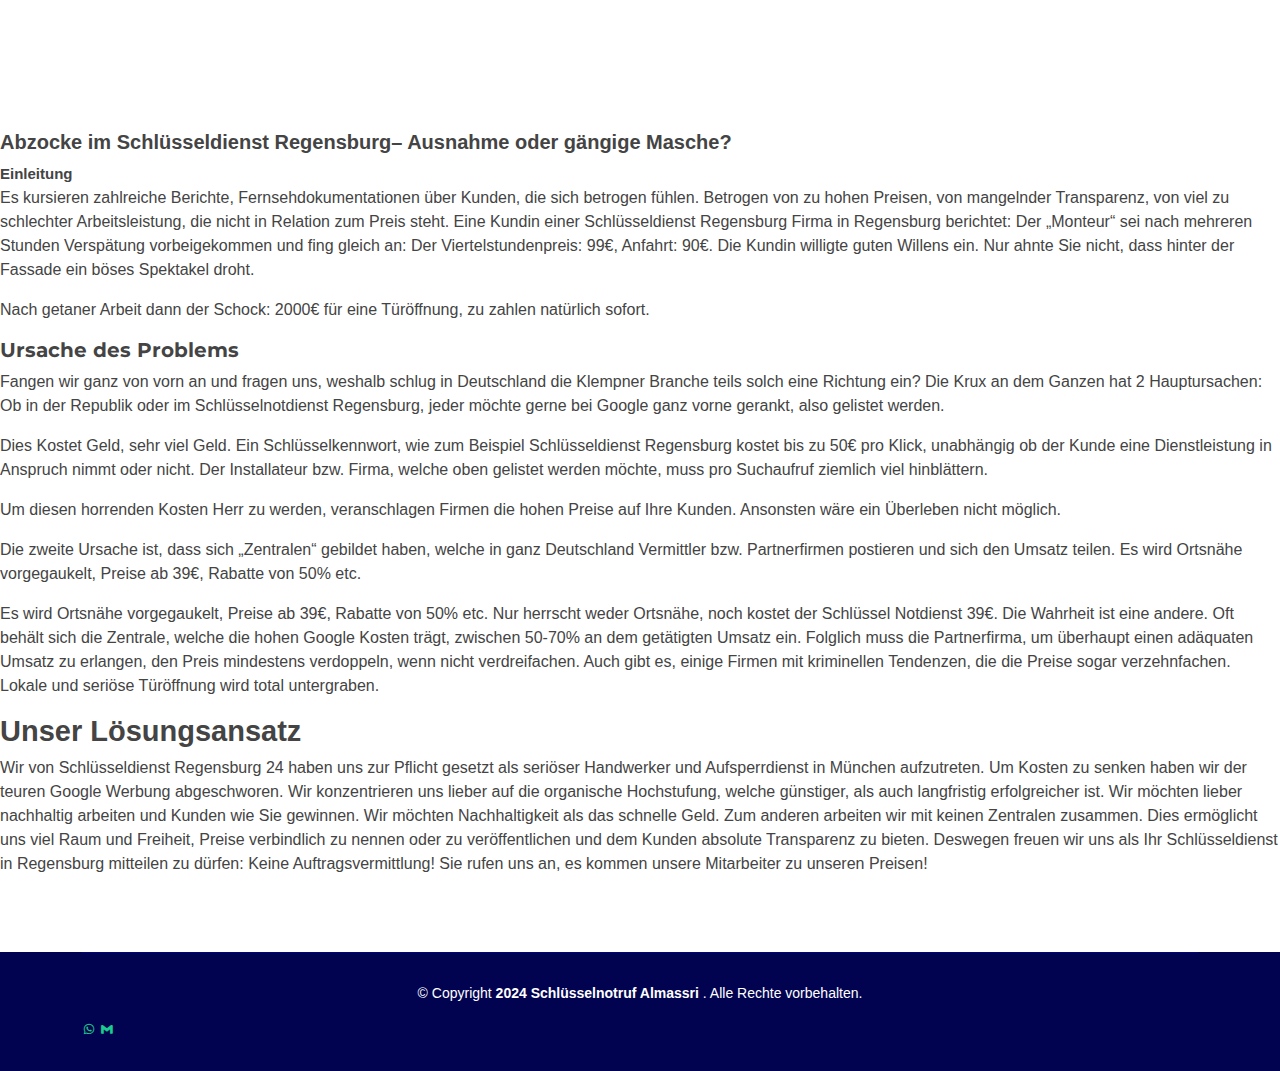
<file: inner-page.html>
<!DOCTYPE html>
<html lang="en">

<head>
  <meta charset="utf-8">
  <meta content="width=device-width, initial-scale=1.0" name="viewport">

  <title>Schlüsseldienst-Almassri24/7</title>
  <meta content="" name="description">
  <meta content="" name="keywords">

  <!-- Favicons -->
  <link href="assets/img/sch_anlage.png" rel="icon">
  <link href="assets/img/sch_anlage.png" rel="apple-touch-icon">

  <!-- Google Fonts -->
  <link href="https://fonts.googleapis.com/css?family=Open+Sans:300,300i,400,400i,600,600i,700,700i|Montserrat:300,300i,400,400i,500,500i,600,600i,700,700i|Poppins:300,300i,400,400i,500,500i,600,600i,700,700i" rel="stylesheet">

  <!-- Vendor CSS Files -->
  <link href="assets/vendor/aos/aos.css" rel="stylesheet">
  <link href="assets/vendor/bootstrap/css/bootstrap.min.css" rel="stylesheet">
  <link href="assets/vendor/bootstrap-icons/bootstrap-icons.css" rel="stylesheet">
  <link href="assets/vendor/boxicons/css/boxicons.min.css" rel="stylesheet">
  <link href="assets/vendor/glightbox/css/glightbox.min.css" rel="stylesheet">
  <link href="assets/vendor/remixicon/remixicon.css" rel="stylesheet">
  <link href="assets/vendor/swiper/swiper-bundle.min.css" rel="stylesheet">

  <!--  Main CSS File -->
  <link href="assets/css/style.css" rel="stylesheet">

</head>

<body>

  <!-- ======= Header ======= -->
  <header id="header" class="fixed-top d-flex align-items-center ">
    <div class="container d-flex align-items-center justify-content-between">

      <div class="logo">
        <h1><a href="index.html"><span><img src="./assets/img/logo.png"></span></a></h1>
        
        
      </div>

      <nav id="navbar" class="navbar">
        <ul>
          <li><a class="nav-link scrollto " href="index.html">Home</a></li>

         
         
             
          <li><a class="nav-link scrollto" href="index.html">kontakt</a></li>
        </ul>
        <i class="bi bi-list mobile-nav-toggle"></i>
      </nav><!-- .navbar -->

    </div>
  </header><!-- End Header -->

  <main id="main">

    <!-- ======= Breadcrumbs Section ======= -->
    <section class="breadcrumbs">
      <div class="container">

        <div class="d-flex justify-content-between align-items-center">
          <h2>Blog</h2>
          <ol>
            <li><a href="index.html">Home</a></li>
            <li>Blog</li>
          </ol>
        </div>

      </div>
    </section><!-- End Breadcrumbs Section -->
    <!----cards-->

 
<div class="card">
  <div>
    <br>
  <h1>
    Tipps zur Türöffnung und Schlüsselverlust
  </h1>
  </div>
</div>

   <!---end cards-->


    <section class="inner-page">
      <div class="container">

        <div class="row content">
          <div class="col-md-4" data-aos="fade-right">
            <img src="assets/img/uberuns.jpg" class="img-fluid" alt="">
          </div>
          <div class="col-md-8 pt-4" data-aos="fade-up">
            <h3 style="font-size: 34px; font-family: bold; font-weight: 700;"> Wichtiger Schlüsselnotdienst Regensburg:</h3>
            <p>Im Allgemeinen wird der Schlüsseldienst dringend benötigt, wenn es einen Fall gibt, in dem Sie sich von zu Hause ausgesperrt oder Ihren Schlüssel verloren haben. Meistens kann ein Schlosser Einbruchreparaturen, Ersatzschlüsselkopien oder Aufsperrdienst der Türe im Notdienst durchführen.

              Es gibt verschiedene Arten der Spezialisierung in Bezug auf die wichtigsten Notdienste. Einige davon werden wie folgt erwähnt:</p>
            <p>
              <p>Es gibt verschiedene Arten der Spezialisierung in Bezug auf die wichtigsten Notdienste. Einige davon werden wie folgt erwähnt:</p>
              <h2 style="font-size: 20px; font-weight: 600; color: blue;">Wohnung (privat):</h2>
              <p>Der am häufigsten verfügbare Schlüsseldienst ist der private oder häusliche Dienst. Diese Techniker sind auf Sicherheit und Schlösser in Wohngebieten spezialisiert. Zu den Dienstleistungen dieses Personals gehören schlüssellose Zugangsschlösser, die Installation von UPVC-Türen und -Schlössern, die Installation von Hochsicherheits-Riegel, CCTV-Installationen oder die Installation von Panikhardware.</p>
              <h2 style="font-size: 20px; font-weight: 600; color: blue;">Kommerziell (Firma):</h2>
              <p>Ihr Fachgebiet umfasst Bürogebäude, große Lagerhäuser, Schulen, Hotels, Garagen, Fabriken und so weiter. Fabriken setzen intelligente und fortschrittliche Sicherheitssysteme ein. Daher sind spezielle Fähigkeiten erforderlich, um qualitativ hochwertige und dauerhafte Dienstleistungen zu erbringen. Wenn Ihre Büroräume beispielsweise Schränke mit Vorhängeschlössern haben, sind in einer unglücklichen Situation hochqualifizierte Schlosser erforderlich, um die Arbeit zu erledigen und zu erleichtern. Es ist wichtig, die Zuverlässigkeit der Schlüsseldienste, die das Unternehmen anbieten, im Voraus zu überprüfen.</p>
              <h2 style="font-size: 20px; font-weight: 600; color: blue;">Auto Türöffnung:</h2>
              <p>Wie der Name schon sagt, sind solche Schlosser darauf spezialisiert, Schlüssel für die Schlösser Ihres Autos herzustellen. Sie können auch bereits installierte Schlösser reparieren oder durch neue ersetzen. Heutige Autos verwenden auch intelligente Schlüssel, die sehr schwer zu umgehen sind. Daher ist ein ausreichend qualifizierter Schlosser erforderlich, um Sie aus unglücklichen Situationen herauszuholen.</p>

              </p>
              </div>
              </div>
              </div>
              </section>

              <section>
                <div>
                  <h1 style="font-size: 20px; font-weight: 700;font-style:normal;  font-family:'Franklin Gothic Medium', 'Arial Narrow', Arial, sans-serif;">Abzocke im Schlüsseldienst Regensburg– Ausnahme oder gängige Masche?</h1>
                  <span style="font-size: 15px; font-weight: 600;">Einleitung</span>
                  <p>Es kursieren zahlreiche Berichte, Fernsehdokumentationen über Kunden, die sich betrogen fühlen. Betrogen von zu hohen Preisen, von mangelnder Transparenz, von viel zu schlechter Arbeitsleistung, die nicht in Relation zum Preis steht.

                    Eine Kundin einer Schlüsseldienst Regensburg Firma in Regensburg berichtet: Der „Monteur“ sei nach mehreren Stunden Verspätung vorbeigekommen und fing gleich an: Der Viertelstundenpreis: 99€, Anfahrt: 90€. Die Kundin willigte guten Willens ein. Nur ahnte Sie nicht, dass hinter der Fassade ein böses Spektakel droht.</p>
                    <p>Nach getaner Arbeit dann der Schock: 2000€ für eine Türöffnung, zu zahlen natürlich sofort.</p>
                    <h1 style="font-size: 20px; font-weight: 700;font-style:normal; ">Ursache des Problems</h1>
                    <p>Fangen wir ganz von vorn an und fragen uns, weshalb schlug in Deutschland die Klempner Branche teils solch eine Richtung ein?

                      Die Krux an dem Ganzen hat 2 Hauptursachen: Ob in der Republik oder im Schlüsselnotdienst Regensburg, jeder möchte gerne bei Google ganz vorne gerankt, also gelistet werden.</p>

                    <p>Dies Kostet Geld, sehr viel Geld. Ein Schlüsselkennwort, wie zum Beispiel Schlüsseldienst Regensburg kostet bis zu 50€ pro Klick, unabhängig ob der Kunde eine Dienstleistung in Anspruch nimmt oder nicht. Der Installateur bzw. Firma, welche oben gelistet werden möchte, muss pro Suchaufruf ziemlich viel hinblättern.</p>
                    <p>Um diesen horrenden Kosten Herr zu werden, veranschlagen Firmen die hohen Preise auf Ihre Kunden. Ansonsten wäre ein Überleben nicht möglich.</p>
                    <p>Die zweite Ursache ist, dass sich „Zentralen“ gebildet haben, welche in ganz Deutschland Vermittler bzw. Partnerfirmen postieren und sich den Umsatz teilen.

                      Es wird Ortsnähe vorgegaukelt, Preise ab 39€, Rabatte von 50% etc.</p>
                      <p>Es wird Ortsnähe vorgegaukelt, Preise ab 39€, Rabatte von 50% etc.

                        Nur herrscht weder Ortsnähe, noch kostet der Schlüssel Notdienst 39€. Die Wahrheit ist eine andere.
                        
                        Oft behält sich die Zentrale, welche die hohen Google Kosten trägt, zwischen 50-70% an dem getätigten Umsatz ein. Folglich muss die Partnerfirma, um überhaupt einen adäquaten Umsatz zu erlangen, den Preis mindestens verdoppeln, wenn nicht verdreifachen.
                        
                        Auch gibt es, einige Firmen mit kriminellen Tendenzen, die die Preise sogar verzehnfachen.
                        
                        Lokale und seriöse Türöffnung wird total untergraben.</p>
                        <h1 style="font-size: 29px; font-weight: 700; font-style: normal; font-family: 'Franklin Gothic Medium', 'Arial Narrow', Arial, sans-serif;">Unser Lösungsansatz</h1>
                        <p>Wir von Schlüsseldienst Regensburg 24 haben uns zur Pflicht gesetzt als seriöser Handwerker und Aufsperrdienst in München aufzutreten.

                          Um Kosten zu senken haben wir der teuren Google Werbung abgeschworen. Wir konzentrieren uns lieber auf die organische Hochstufung, welche günstiger, als auch langfristig erfolgreicher ist. Wir möchten lieber nachhaltig arbeiten und Kunden wie Sie gewinnen. Wir möchten Nachhaltigkeit als das schnelle Geld.
                          
                          Zum anderen arbeiten wir mit keinen Zentralen zusammen.
                          
                          Dies ermöglicht uns viel Raum und Freiheit, Preise verbindlich zu nennen oder zu veröffentlichen und dem Kunden absolute Transparenz zu bieten.
                          
                          Deswegen freuen wir uns als Ihr Schlüsseldienst in Regensburg mitteilen zu dürfen: Keine Auftragsvermittlung! Sie rufen uns an, es kommen unsere Mitarbeiter zu unseren Preisen!</p>

                </div>

                    
                     

                    
              </section>
              

  </main><!-- End #main -->

  <!-- ======= Footer ======= -->
  <footer id="footer">
    

        
      </div>
    </div>

    <div class="container">
      <div class="copyright">
        &copy; Copyright <strong><span>2024 Schlüsselnotruf Almassri </span></strong>.  Alle Rechte vorbehalten.
      </div>
      
      <div class="social-links mt-3">
        <a href="https://wa.me/49017672599819" class="whatsapp"><i class="bx bxl-whatsapp"></i></a>
        <a href="https:almassri.m01@gmail.com" class="gmail"><i class="bx bxl-gmail"></i></a>
        
        
      </div>
      
    </div>
  </footer><!-- End Footer -->

  <a href="#" class="back-to-top d-flex align-items-center justify-content-center"><i class="bi bi-arrow-up-short"></i></a>
  <div id="preloader"></div>

  <!-- Vendor JS Files -->
  <script src="assets/vendor/purecounter/purecounter_vanilla.js"></script>
  <script src="assets/vendor/aos/aos.js"></script>
  <script src="assets/vendor/bootstrap/js/bootstrap.bundle.min.js"></script>
  <script src="assets/vendor/glightbox/js/glightbox.min.js"></script>
  <script src="assets/vendor/swiper/swiper-bundle.min.js"></script>
  <script src="assets/vendor/php-email-form/validate.js"></script>

  <!-- Main JS File -->
  <script src="assets/js/main.js"></script>

</body>

</html>
</file>
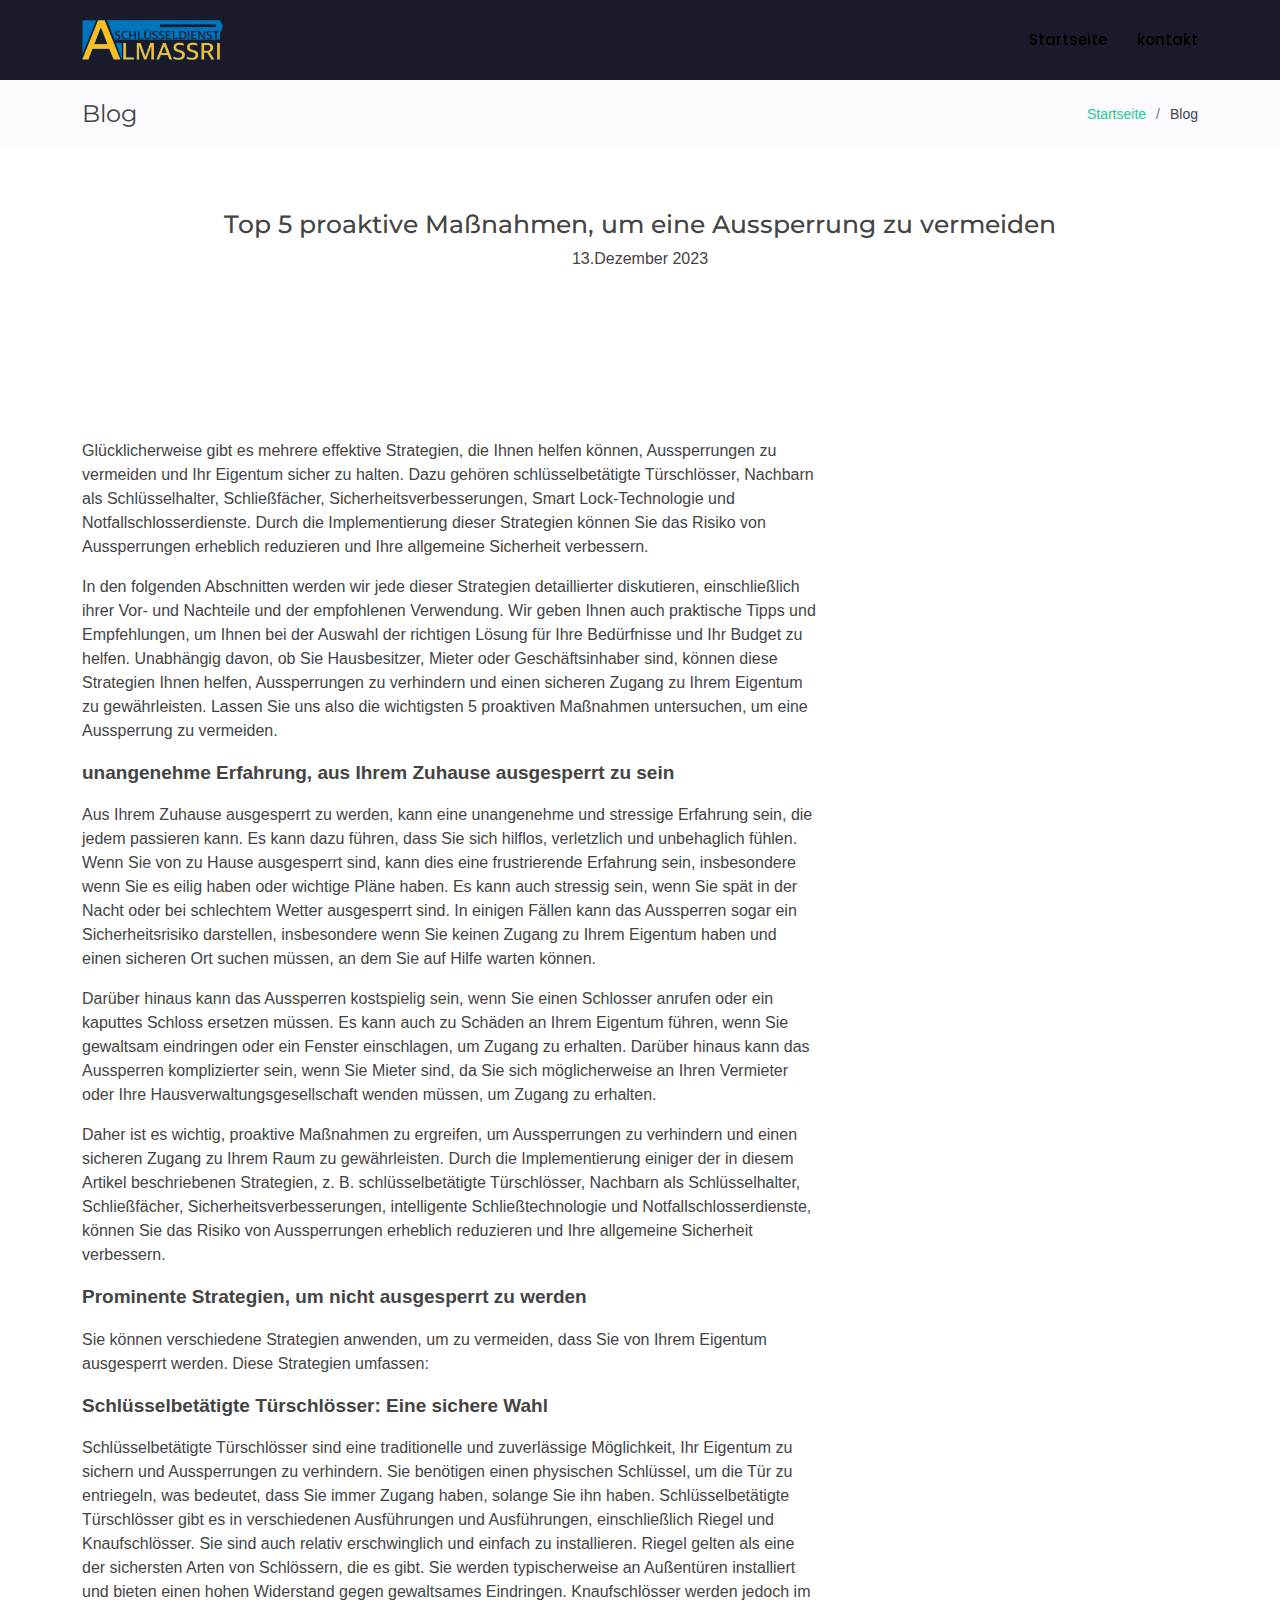
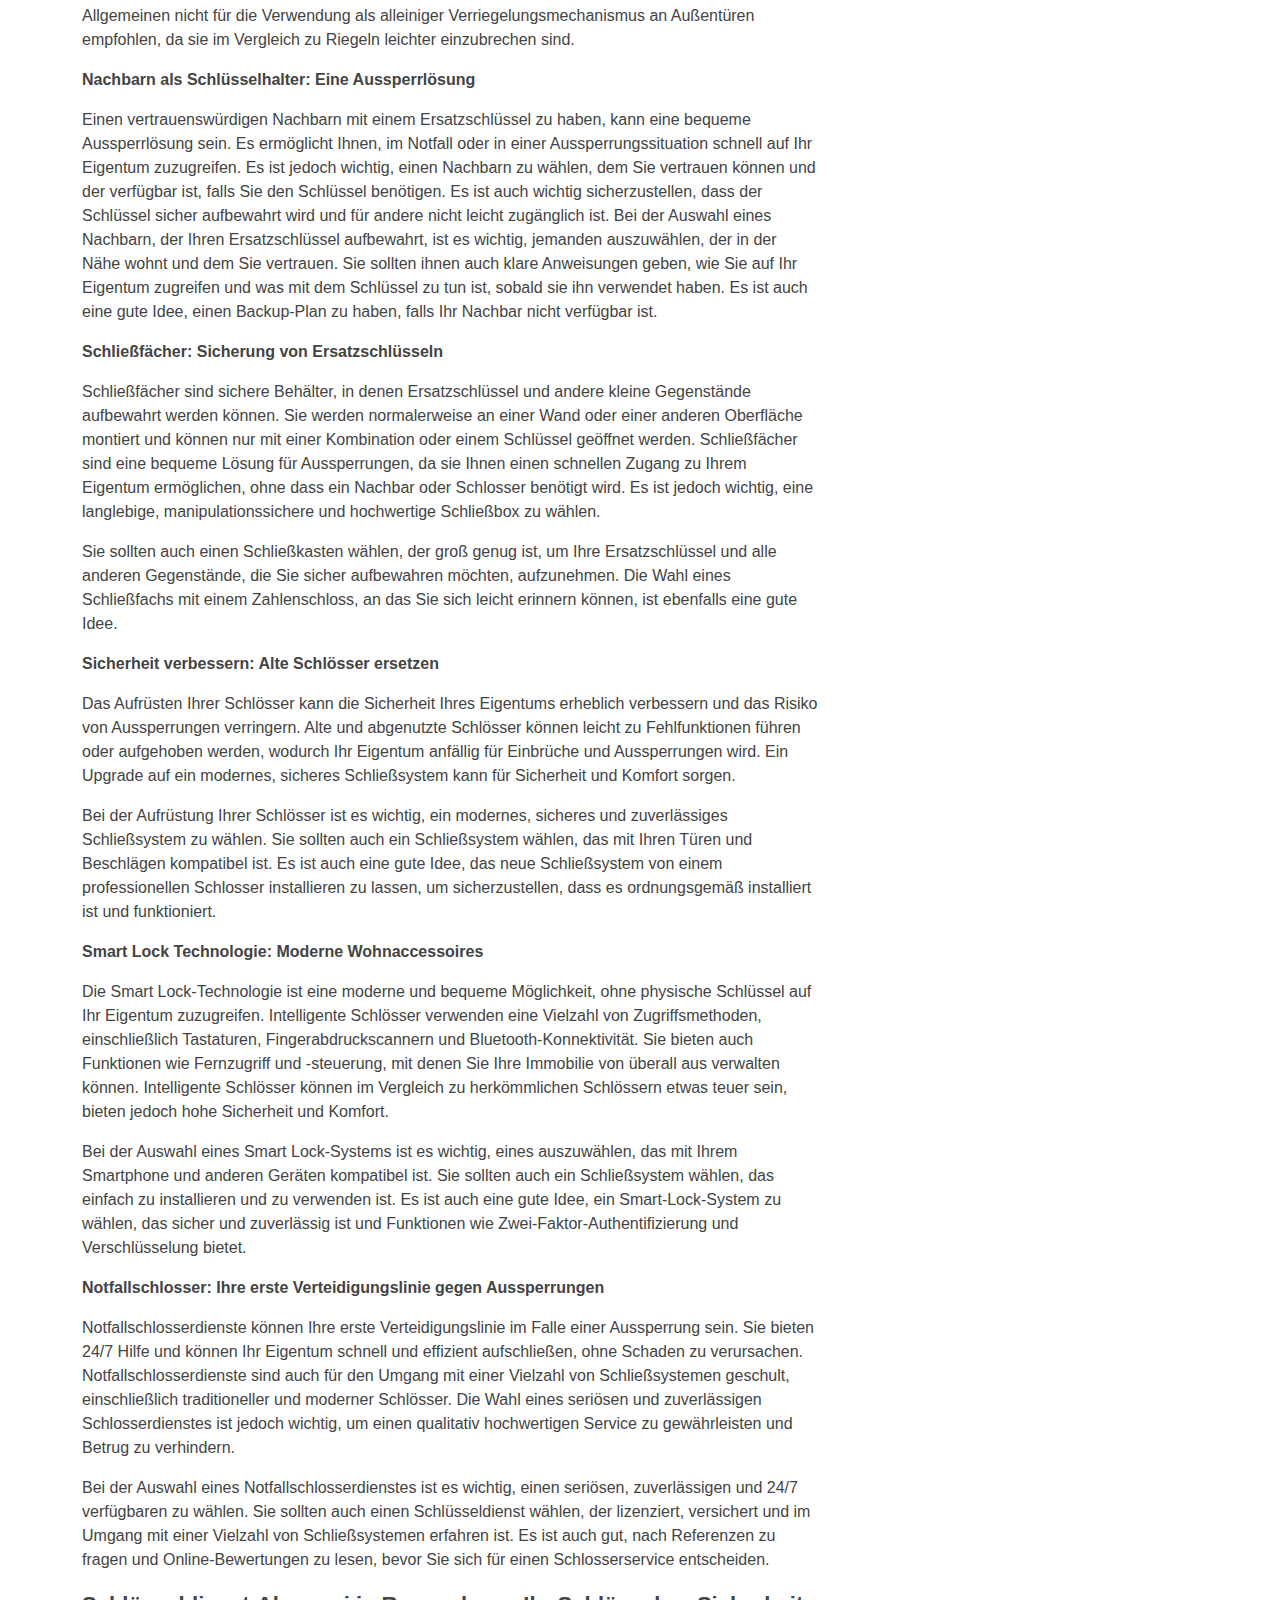
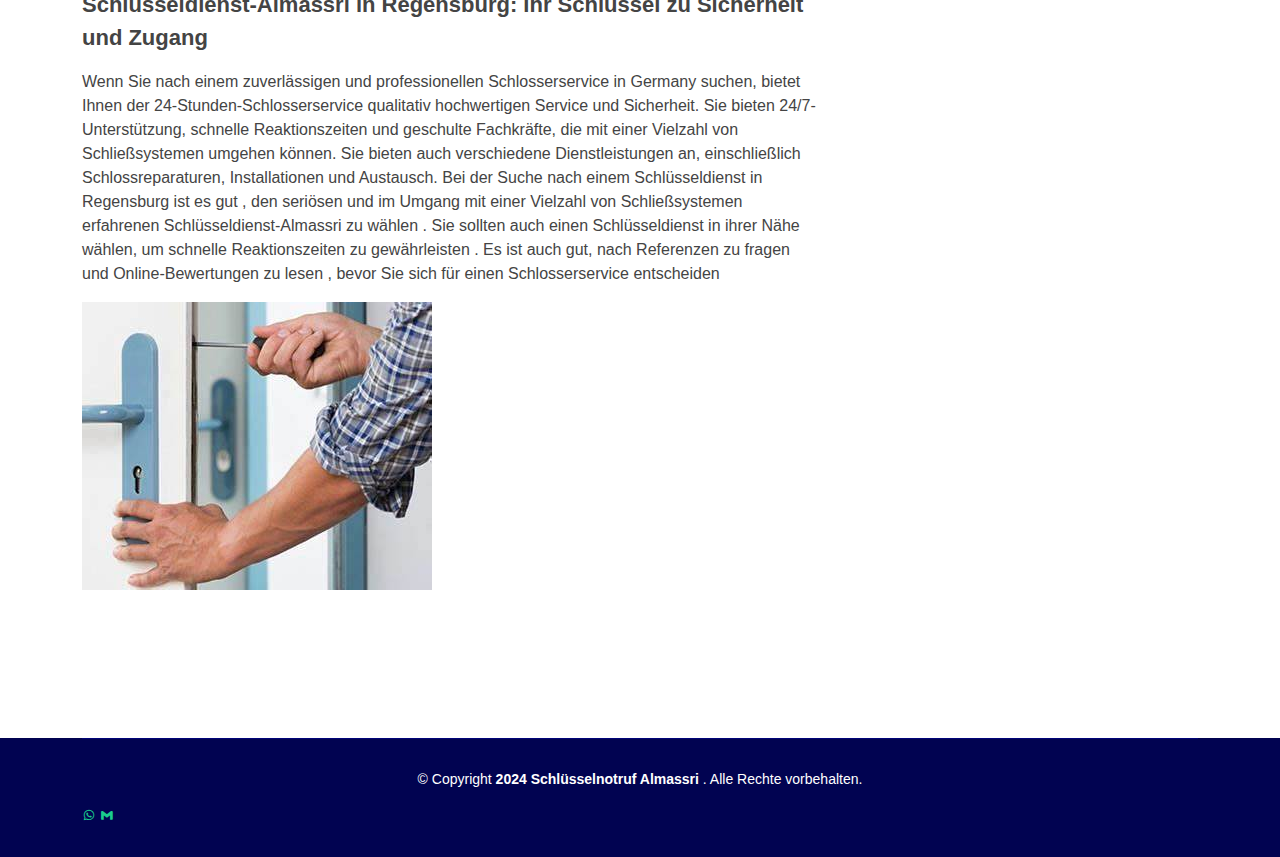
<file: single.html>
<!DOCTYPE html>
<html lang="en">

<head>
  <meta charset="utf-8">
  <meta content="width=device-width, initial-scale=1.0" name="viewport">

  <title>Schlüsseldienst-Almassri24/7</title>
  <meta content="" name="description">
  <meta content="" name="keywords">

  <!-- Favicons -->
  <link href="assets/img/sch_anlage.png" rel="icon">
  <link href="assets/img/sch_anlage.png" rel="apple-touch-icon">

  <!-- Google Fonts -->
  <link href="https://fonts.googleapis.com/css?family=Open+Sans:300,300i,400,400i,600,600i,700,700i|Montserrat:300,300i,400,400i,500,500i,600,600i,700,700i|Poppins:300,300i,400,400i,500,500i,600,600i,700,700i" rel="stylesheet">

  <!-- Vendor CSS Files -->
  <link href="assets/vendor/aos/aos.css" rel="stylesheet">
  <link href="assets/vendor/bootstrap/css/bootstrap.min.css" rel="stylesheet">
  <link href="assets/vendor/bootstrap-icons/bootstrap-icons.css" rel="stylesheet">
  <link href="assets/vendor/boxicons/css/boxicons.min.css" rel="stylesheet">
  <link href="assets/vendor/glightbox/css/glightbox.min.css" rel="stylesheet">
  <link href="assets/vendor/remixicon/remixicon.css" rel="stylesheet">
  <link href="assets/vendor/swiper/swiper-bundle.min.css" rel="stylesheet">

  <!--  Main CSS File -->
  <link href="assets/css/style.css" rel="stylesheet">

</head>

<body>

  <!-- ======= Header ======= -->
  <header id="header" class="fixed-top d-flex align-items-center ">
    <div class="container d-flex align-items-center justify-content-between">

      <div class="logo">
        <h1><a href="index.html"><span><img src="./assets/img/logo.png"></span></a></h1>
        
        
      </div>

      <nav id="navbar" class="navbar">
        <ul>
          <li><a class="nav-link scrollto " href="index.html">Startseite</a></li>

         
         
             
          <li><a class="nav-link scrollto" href="index.html">kontakt</a></li>
        </ul>
        <i class="bi bi-list mobile-nav-toggle"></i>
      </nav><!-- .navbar -->

    </div>
  </header><!-- End Header -->

  <main id="main">

    <!-- ======= Breadcrumbs Section ======= -->
    <section class="breadcrumbs">
      <div class="container">

        <div class="d-flex justify-content-between align-items-center">
          <h2>Blog</h2>
          <ol>
            <li><a href="index.html">Startseite</a></li>
            <li>Blog</li>
          </ol>
        </div>

      </div>
    </section><!-- End Breadcrumbs Section -->
    <!----cards-->



   <!---end cards-->


    <section class="inner-page">
    
            <div class="row align-items-center">
              <div class="col-12">
                <div class="row justify-content-center">
                  <div class="col-md-10 text-center hero-text">
                    <h1 data-aos="fade-up" data-aos-delay="" style="font-size: 25px;">Top 5 proaktive Maßnahmen, um eine Aussperrung zu vermeiden</h1>
                    <p class="mb-5" data-aos="fade-up" data-aos-delay="100">13.Dezember 2023 </a></p>
                  </div>
                </div>
              </div>
            </div>
          </div>
    

              </section>


              <section class="site-section mb-4">
                <div class="container">
                  <div class="row">
                    <div class="col-md-8 blog-content">
          
                      <p >Glücklicherweise gibt es mehrere effektive Strategien, die Ihnen helfen können, Aussperrungen zu vermeiden und Ihr Eigentum sicher zu halten. Dazu gehören schlüsselbetätigte Türschlösser, Nachbarn als Schlüsselhalter, Schließfächer, Sicherheitsverbesserungen, Smart Lock-Technologie und Notfallschlosserdienste. Durch die Implementierung dieser Strategien können Sie das Risiko von Aussperrungen erheblich reduzieren und Ihre allgemeine Sicherheit verbessern.</p>
                      <p>In den folgenden Abschnitten werden wir jede dieser Strategien detaillierter diskutieren, einschließlich ihrer Vor- und Nachteile und der empfohlenen Verwendung. Wir geben Ihnen auch praktische Tipps und Empfehlungen, um Ihnen bei der Auswahl der richtigen Lösung für Ihre Bedürfnisse und Ihr Budget zu helfen. Unabhängig davon, ob Sie Hausbesitzer, Mieter oder Geschäftsinhaber sind, können diese Strategien Ihnen helfen, Aussperrungen zu verhindern und einen sicheren Zugang zu Ihrem Eigentum zu gewährleisten. Lassen Sie uns also die wichtigsten 5 proaktiven Maßnahmen untersuchen, um eine Aussperrung zu vermeiden.</p>
          <p style="font-size: 19px;"> <strong> unangenehme Erfahrung, aus Ihrem Zuhause ausgesperrt zu sein </strong></p>
          <p>Aus Ihrem Zuhause ausgesperrt zu werden, kann eine unangenehme und stressige Erfahrung sein, die jedem passieren kann. Es kann dazu führen, dass Sie sich hilflos, verletzlich und unbehaglich fühlen. Wenn Sie von zu Hause ausgesperrt sind, kann dies eine frustrierende Erfahrung sein, insbesondere wenn Sie es eilig haben oder wichtige Pläne haben. Es kann auch stressig sein, wenn Sie spät in der Nacht oder bei schlechtem Wetter ausgesperrt sind. In einigen Fällen kann das Aussperren sogar ein Sicherheitsrisiko darstellen, insbesondere wenn Sie keinen Zugang zu Ihrem Eigentum haben und einen sicheren Ort suchen müssen, an dem Sie auf Hilfe warten können.</p>
          <p>Darüber hinaus kann das Aussperren kostspielig sein, wenn Sie einen Schlosser anrufen oder ein kaputtes Schloss ersetzen müssen. Es kann auch zu Schäden an Ihrem Eigentum führen, wenn Sie gewaltsam eindringen oder ein Fenster einschlagen, um Zugang zu erhalten. Darüber hinaus kann das Aussperren komplizierter sein, wenn Sie Mieter sind, da Sie sich möglicherweise an Ihren Vermieter oder Ihre Hausverwaltungsgesellschaft wenden müssen, um Zugang zu erhalten.</p>
          <p>Daher ist es wichtig, proaktive Maßnahmen zu ergreifen, um Aussperrungen zu verhindern und einen sicheren Zugang zu Ihrem Raum zu gewährleisten. Durch die Implementierung einiger der in diesem Artikel beschriebenen Strategien, z. B. schlüsselbetätigte Türschlösser, Nachbarn als Schlüsselhalter, Schließfächer, Sicherheitsverbesserungen, intelligente Schließtechnologie und Notfallschlosserdienste, können Sie das Risiko von Aussperrungen erheblich reduzieren und Ihre allgemeine Sicherheit verbessern.</p>
          <p style="font-size: 19px;"><strong>Prominente Strategien, um nicht ausgesperrt zu werden</strong></p>
          <p>Sie können verschiedene Strategien anwenden, um zu vermeiden, dass Sie von Ihrem Eigentum ausgesperrt werden. Diese Strategien umfassen:</p>
          <p style="font-size: 19px;"><strong>Schlüsselbetätigte Türschlösser: Eine sichere Wahl</strong></p>
          <p>Schlüsselbetätigte Türschlösser sind eine traditionelle und zuverlässige Möglichkeit, Ihr Eigentum zu sichern und Aussperrungen zu verhindern. Sie benötigen einen physischen Schlüssel, um die Tür zu entriegeln, was bedeutet, dass Sie immer Zugang haben, solange Sie ihn haben. Schlüsselbetätigte Türschlösser gibt es in verschiedenen Ausführungen und Ausführungen, einschließlich Riegel und Knaufschlösser. Sie sind auch relativ erschwinglich und einfach zu installieren.

            Riegel gelten als eine der sichersten Arten von Schlössern, die es gibt. Sie werden typischerweise an Außentüren installiert und bieten einen hohen Widerstand gegen gewaltsames Eindringen. Knaufschlösser werden jedoch im Allgemeinen nicht für die Verwendung als alleiniger Verriegelungsmechanismus an Außentüren empfohlen, da sie im Vergleich zu Riegeln leichter einzubrechen sind.</p>
            <p > <strong>
                Nachbarn als Schlüsselhalter: Eine Aussperrlösung
                </strong>
            </p>
            <p>Einen vertrauenswürdigen Nachbarn mit einem Ersatzschlüssel zu haben, kann eine bequeme Aussperrlösung sein. Es ermöglicht Ihnen, im Notfall oder in einer Aussperrungssituation schnell auf Ihr Eigentum zuzugreifen. Es ist jedoch wichtig, einen Nachbarn zu wählen, dem Sie vertrauen können und der verfügbar ist, falls Sie den Schlüssel benötigen. Es ist auch wichtig sicherzustellen, dass der Schlüssel sicher aufbewahrt wird und für andere nicht leicht zugänglich ist.

                Bei der Auswahl eines Nachbarn, der Ihren Ersatzschlüssel aufbewahrt, ist es wichtig, jemanden auszuwählen, der in der Nähe wohnt und dem Sie vertrauen. Sie sollten ihnen auch klare Anweisungen geben, wie Sie auf Ihr Eigentum zugreifen und was mit dem Schlüssel zu tun ist, sobald sie ihn verwendet haben. Es ist auch eine gute Idee, einen Backup-Plan zu haben, falls Ihr Nachbar nicht verfügbar ist.</p>
                <p><strong>Schließfächer: Sicherung von Ersatzschlüsseln</strong></p>
                <p>Schließfächer sind sichere Behälter, in denen Ersatzschlüssel und andere kleine Gegenstände aufbewahrt werden können. Sie werden normalerweise an einer Wand oder einer anderen Oberfläche montiert und können nur mit einer Kombination oder einem Schlüssel geöffnet werden. Schließfächer sind eine bequeme Lösung für Aussperrungen, da sie Ihnen einen schnellen Zugang zu Ihrem Eigentum ermöglichen, ohne dass ein Nachbar oder Schlosser benötigt wird. Es ist jedoch wichtig, eine langlebige, manipulationssichere und hochwertige Schließbox zu wählen.</p>
                <p>Sie sollten auch einen Schließkasten wählen, der groß genug ist, um Ihre Ersatzschlüssel und alle anderen Gegenstände, die Sie sicher aufbewahren möchten, aufzunehmen. Die Wahl eines Schließfachs mit einem Zahlenschloss, an das Sie sich leicht erinnern können, ist ebenfalls eine gute Idee.</p>
                <p><strong>Sicherheit verbessern: Alte Schlösser ersetzen</strong></p>
                <p>Das Aufrüsten Ihrer Schlösser kann die Sicherheit Ihres Eigentums erheblich verbessern und das Risiko von Aussperrungen verringern. Alte und abgenutzte Schlösser können leicht zu Fehlfunktionen führen oder aufgehoben werden, wodurch Ihr Eigentum anfällig für Einbrüche und Aussperrungen wird. Ein Upgrade auf ein modernes, sicheres Schließsystem kann für Sicherheit und Komfort sorgen.</p>
                <p>Bei der Aufrüstung Ihrer Schlösser ist es wichtig, ein modernes, sicheres und zuverlässiges Schließsystem zu wählen. Sie sollten auch ein Schließsystem wählen, das mit Ihren Türen und Beschlägen kompatibel ist. Es ist auch eine gute Idee, das neue Schließsystem von einem professionellen Schlosser installieren zu lassen, um sicherzustellen, dass es ordnungsgemäß installiert ist und funktioniert.</p>
                <p><strong>Smart Lock Technologie: Moderne Wohnaccessoires</strong></p>
                <p>Die Smart Lock-Technologie ist eine moderne und bequeme Möglichkeit, ohne physische Schlüssel auf Ihr Eigentum zuzugreifen. Intelligente Schlösser verwenden eine Vielzahl von Zugriffsmethoden, einschließlich Tastaturen, Fingerabdruckscannern und Bluetooth-Konnektivität. Sie bieten auch Funktionen wie Fernzugriff und -steuerung, mit denen Sie Ihre Immobilie von überall aus verwalten können. Intelligente Schlösser können im Vergleich zu herkömmlichen Schlössern etwas teuer sein, bieten jedoch hohe Sicherheit und Komfort.</p>
                <p>Bei der Auswahl eines Smart Lock-Systems ist es wichtig, eines auszuwählen, das mit Ihrem Smartphone und anderen Geräten kompatibel ist. Sie sollten auch ein Schließsystem wählen, das einfach zu installieren und zu verwenden ist. Es ist auch eine gute Idee, ein Smart-Lock-System zu wählen, das sicher und zuverlässig ist und Funktionen wie Zwei-Faktor-Authentifizierung und Verschlüsselung bietet.</p>
                <p><strong>Notfallschlosser: Ihre erste Verteidigungslinie gegen Aussperrungen</strong></p>
                <p>Notfallschlosserdienste können Ihre erste Verteidigungslinie im Falle einer Aussperrung sein. Sie bieten 24/7 Hilfe und können Ihr Eigentum schnell und effizient aufschließen, ohne Schaden zu verursachen. Notfallschlosserdienste sind auch für den Umgang mit einer Vielzahl von Schließsystemen geschult, einschließlich traditioneller und moderner Schlösser. Die Wahl eines seriösen und zuverlässigen Schlosserdienstes ist jedoch wichtig, um einen qualitativ hochwertigen Service zu gewährleisten und Betrug zu verhindern.</p>
                <p>Bei der Auswahl eines Notfallschlosserdienstes ist es wichtig, einen seriösen, zuverlässigen und 24/7 verfügbaren zu wählen. Sie sollten auch einen Schlüsseldienst wählen, der lizenziert, versichert und im Umgang mit einer Vielzahl von Schließsystemen erfahren ist. Es ist auch gut, nach Referenzen zu fragen und Online-Bewertungen zu lesen, bevor Sie sich für einen Schlosserservice entscheiden.</p>
                <p style="font-size: 22px;"><strong>Schlüsseldienst-Almassri in Regensburg: Ihr Schlüssel zu Sicherheit und Zugang</strong></p>
                <p>Wenn Sie nach einem zuverlässigen und professionellen Schlosserservice in Germany suchen, bietet Ihnen der 24-Stunden-Schlosserservice qualitativ hochwertigen Service und Sicherheit. Sie bieten 24/7-Unterstützung, schnelle Reaktionszeiten und geschulte Fachkräfte, die mit einer Vielzahl von Schließsystemen umgehen können. Sie bieten auch verschiedene Dienstleistungen an, einschließlich Schlossreparaturen, Installationen und Austausch.

                Bei der Suche nach einem Schlüsseldienst in Regensburg ist es gut , den seriösen und im Umgang mit einer Vielzahl von Schließsystemen erfahrenen  Schlüsseldienst-Almassri zu wählen . Sie sollten auch einen Schlüsseldienst in ihrer Nähe wählen, um schnelle Reaktionszeiten zu gewährleisten . Es ist auch gut, nach Referenzen zu fragen und Online-Bewertungen zu lesen , bevor Sie sich für einen Schlosserservice entscheiden
                </p>

                    
                      <div class="row mb-5">
                        <div class="col-md-6">
                          <figure><img src="assets/img/schaus.jpg" alt="Free Website Template by Free-Template.co" class="img-fluid">
                        
                          </figure>
                        </div>
                        <div class="col-md-6">
                        
                        </div>
                      </div>
        



              

  </main><!-- End #main -->

  <!-- ======= Footer ======= -->
  <footer id="footer">
    

        
      </div>
    </div>

    <div class="container">
      <div class="copyright">
        &copy; Copyright <strong><span>2024 Schlüsselnotruf Almassri </span></strong>.  Alle Rechte vorbehalten.
      </div>
      
      <div class="social-links mt-3">
        <a href="https://wa.me/4901715013073" class="whatsapp"><i class="bx bxl-whatsapp"></i></a>
        <a href="https:almassri.m01@gmail.com" class="gmail"><i class="bx bxl-gmail"></i></a>
        
        
      </div>
      
    </div>
  </footer><!-- End Footer -->

  <a href="#" class="back-to-top d-flex align-items-center justify-content-center"><i class="bi bi-arrow-up-short"></i></a>
  <div id="preloader"></div>

  <!-- Vendor JS Files -->
  <script src="assets/vendor/purecounter/purecounter_vanilla.js"></script>
  <script src="assets/vendor/aos/aos.js"></script>
  <script src="assets/vendor/bootstrap/js/bootstrap.bundle.min.js"></script>
  <script src="assets/vendor/glightbox/js/glightbox.min.js"></script>
  <script src="assets/vendor/swiper/swiper-bundle.min.js"></script>
  <script src="assets/vendor/php-email-form/validate.js"></script>

  <!-- Main JS File -->
  <script src="assets/js/main.js"></script>

</body>

</html>
</file>
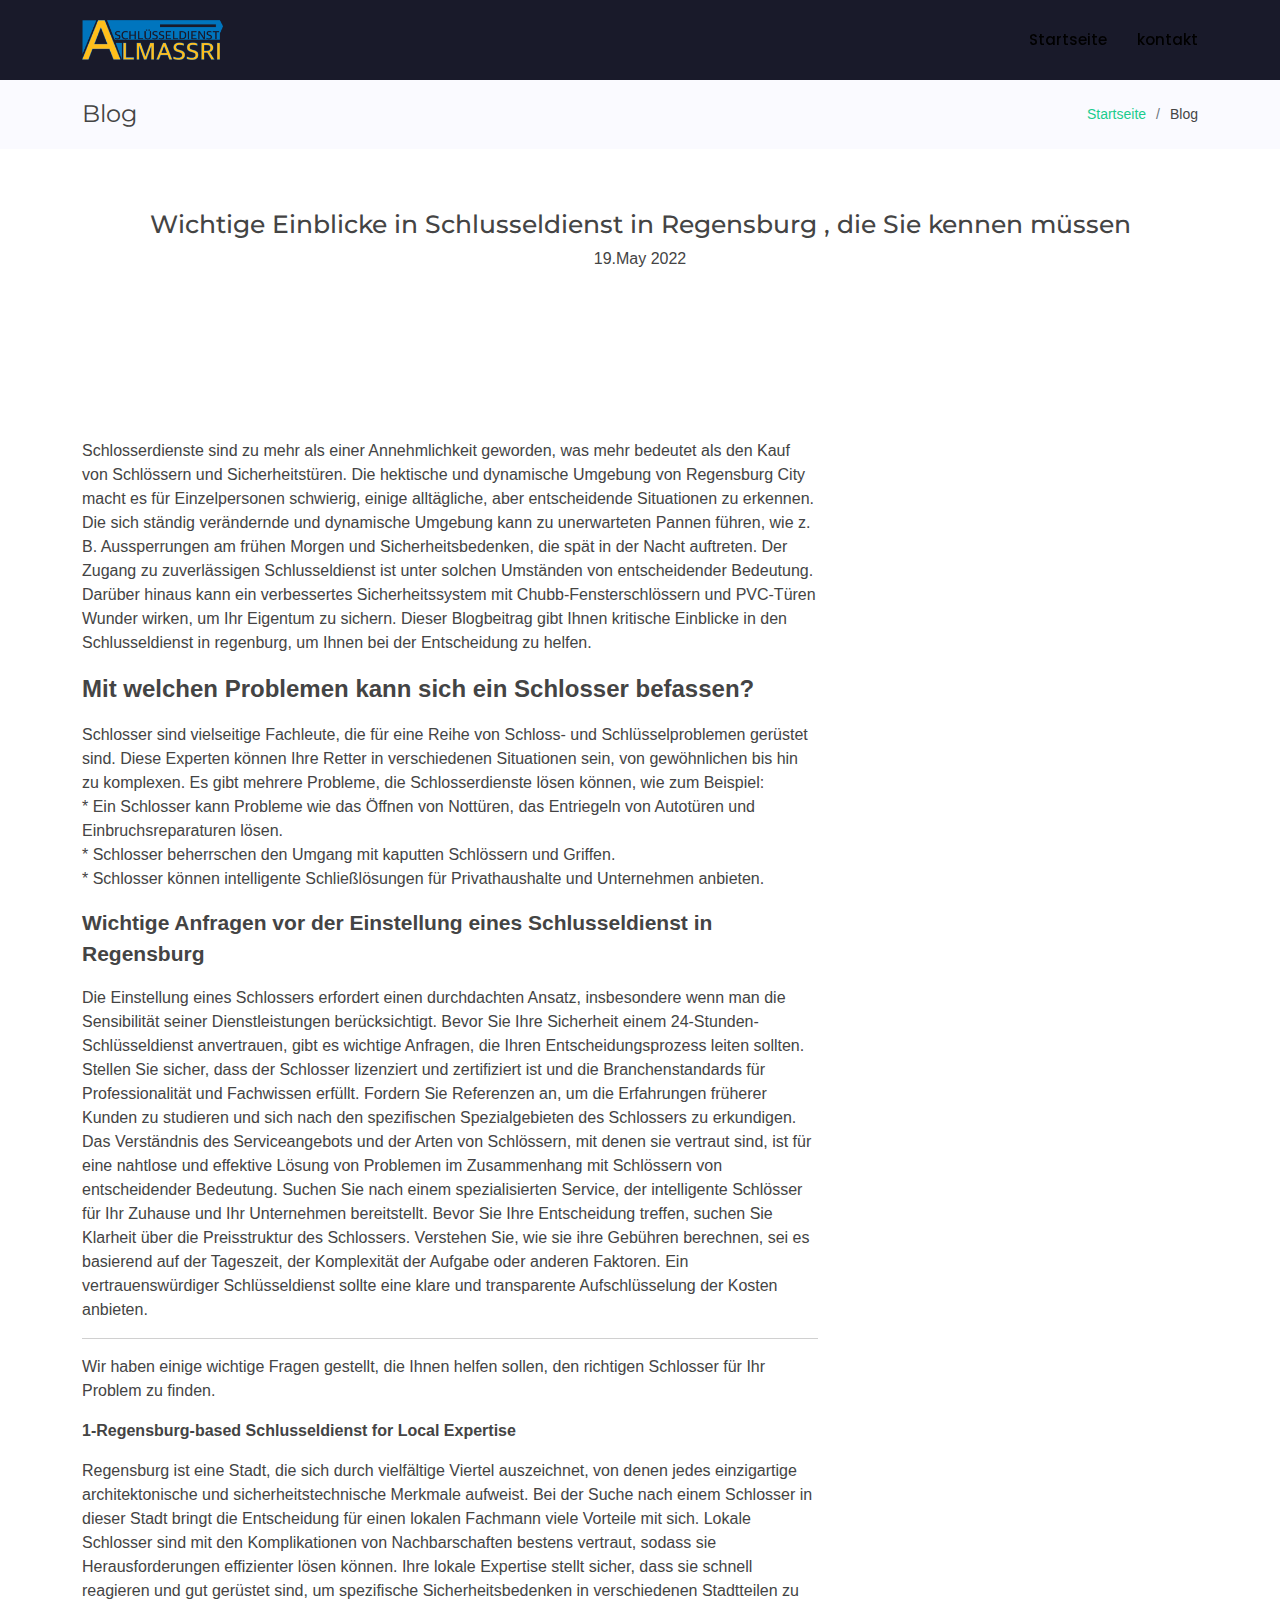
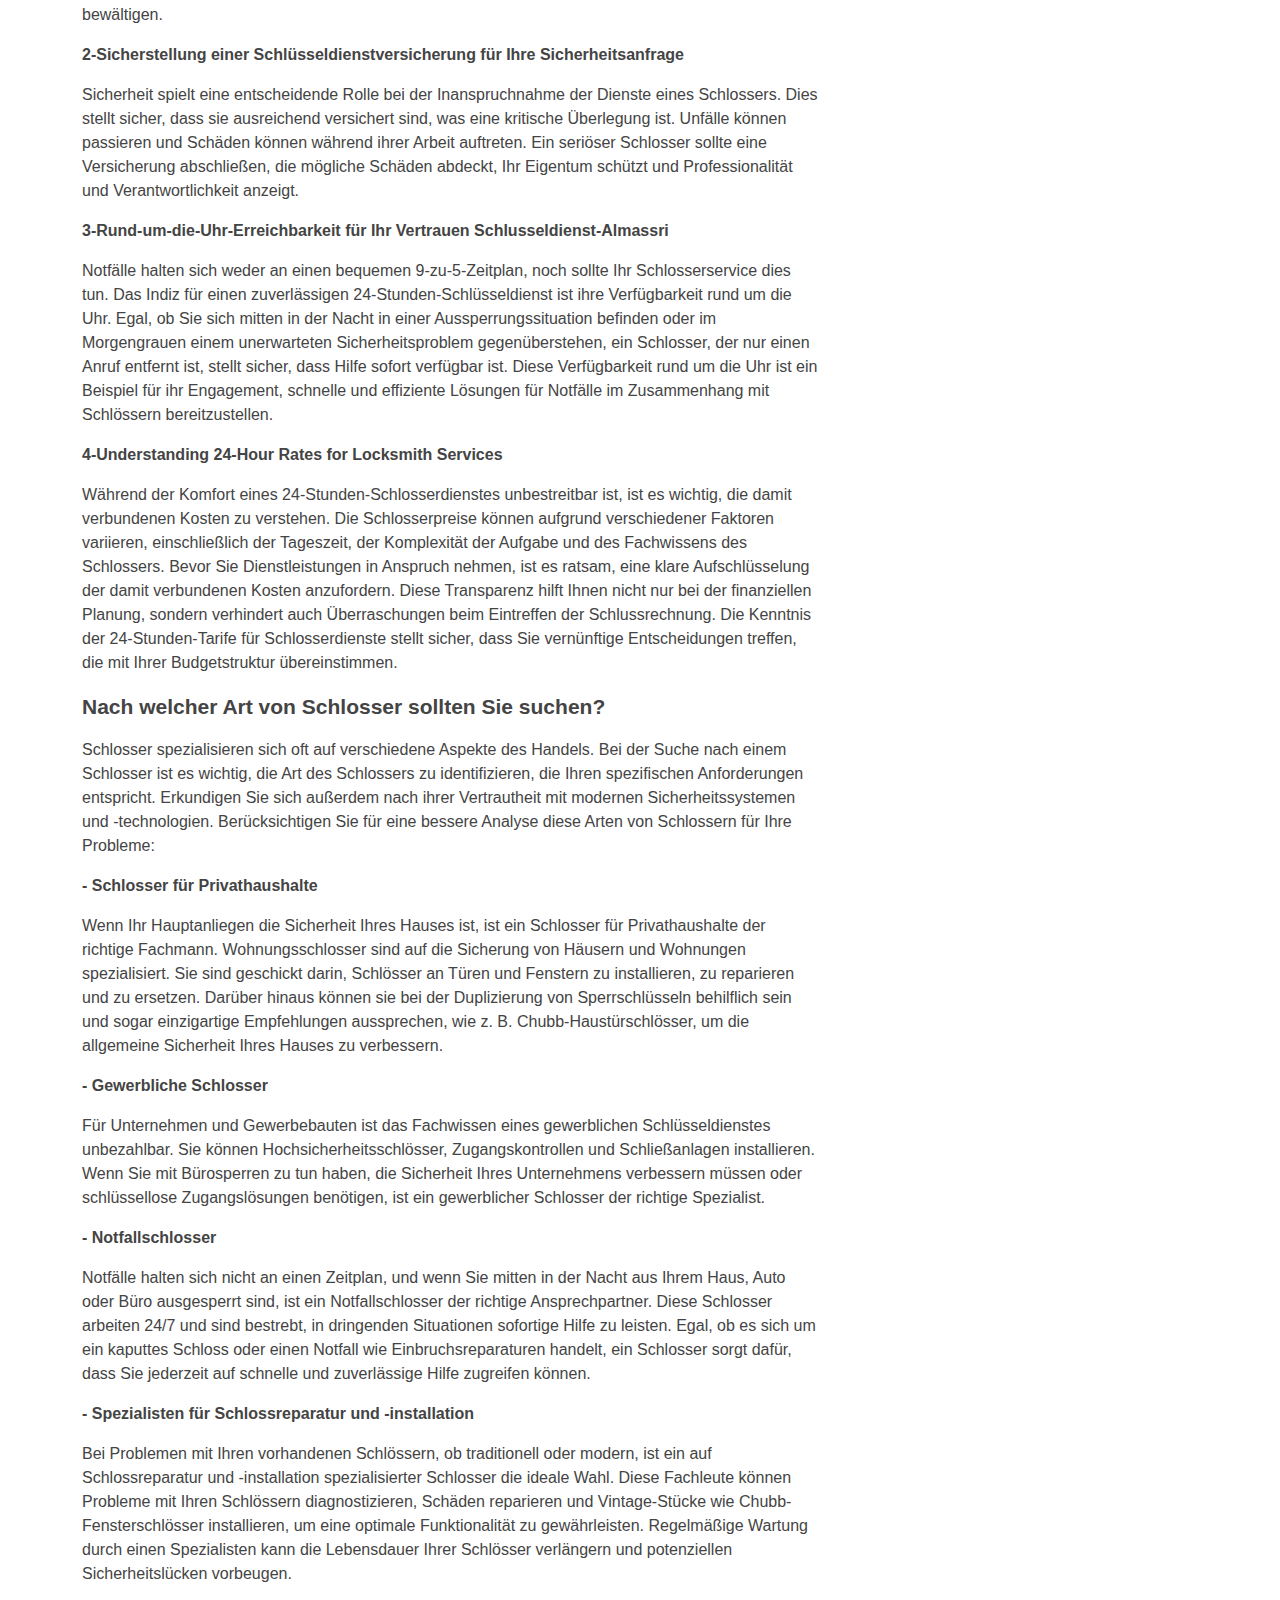
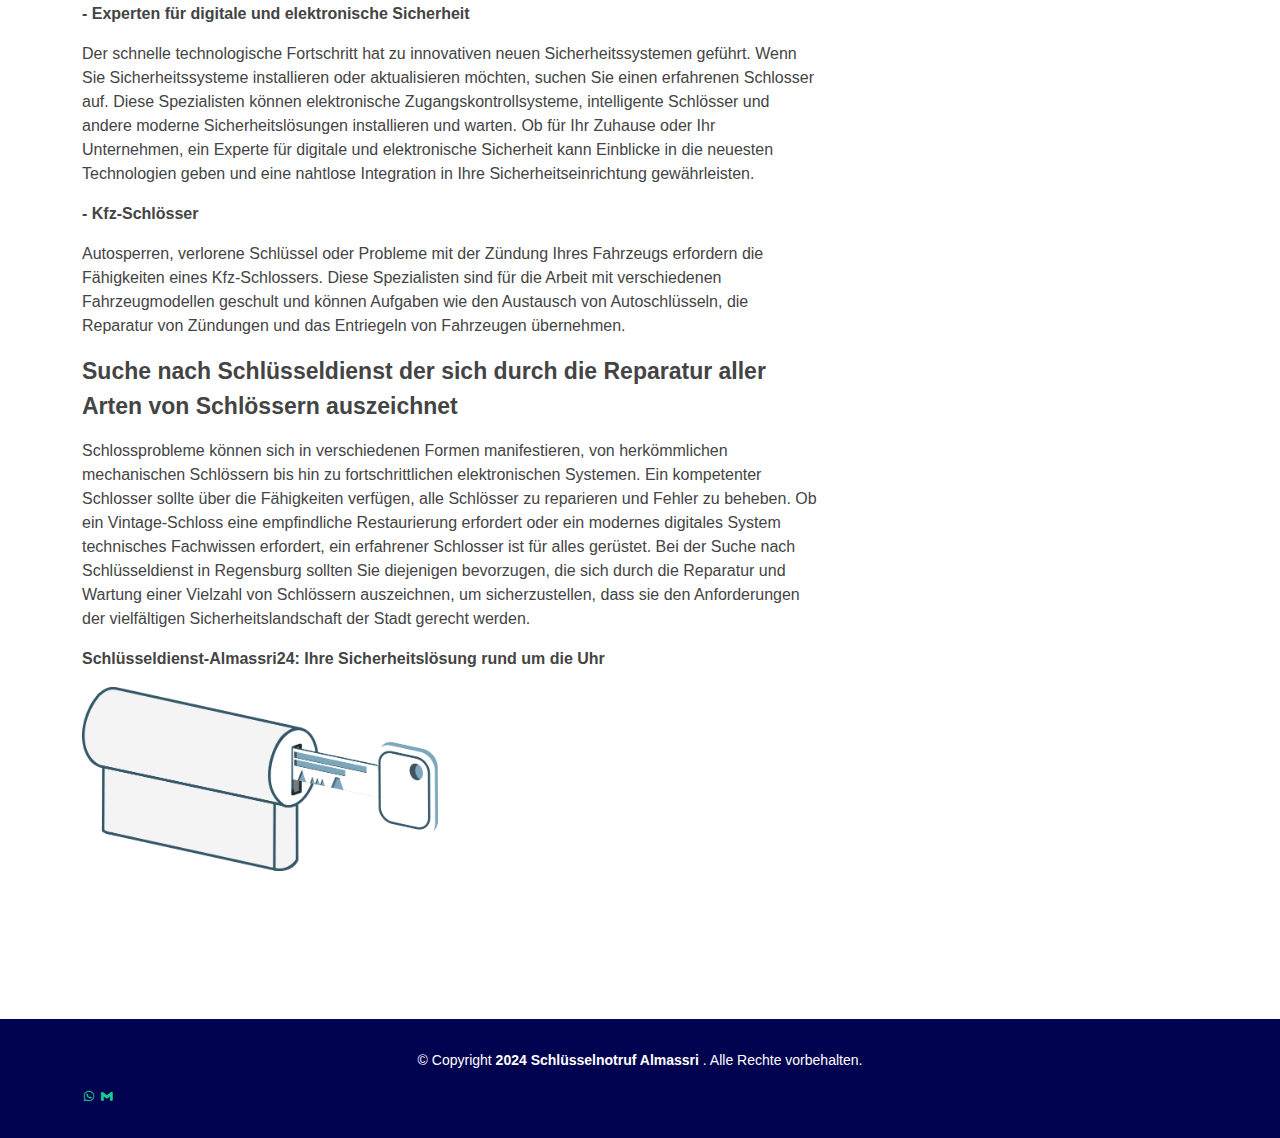
<file: single2.html>
<!DOCTYPE html>
<html lang="en">

<head>
  <meta charset="utf-8">
  <meta content="width=device-width, initial-scale=1.0" name="viewport">

  <title>Schlüsseldienst-Almassri24/7</title>
  <meta content="" name="description">
  <meta content="" name="keywords">

  <!-- Favicons -->
  <link href="assets/img/sch_anlage.png" rel="icon">
  <link href="assets/img/sch_anlage.png" rel="apple-touch-icon">

  <!-- Google Fonts -->
  <link href="https://fonts.googleapis.com/css?family=Open+Sans:300,300i,400,400i,600,600i,700,700i|Montserrat:300,300i,400,400i,500,500i,600,600i,700,700i|Poppins:300,300i,400,400i,500,500i,600,600i,700,700i" rel="stylesheet">

  <!-- Vendor CSS Files -->
  <link href="assets/vendor/aos/aos.css" rel="stylesheet">
  <link href="assets/vendor/bootstrap/css/bootstrap.min.css" rel="stylesheet">
  <link href="assets/vendor/bootstrap-icons/bootstrap-icons.css" rel="stylesheet">
  <link href="assets/vendor/boxicons/css/boxicons.min.css" rel="stylesheet">
  <link href="assets/vendor/glightbox/css/glightbox.min.css" rel="stylesheet">
  <link href="assets/vendor/remixicon/remixicon.css" rel="stylesheet">
  <link href="assets/vendor/swiper/swiper-bundle.min.css" rel="stylesheet">

  <!--  Main CSS File -->
  <link href="assets/css/style.css" rel="stylesheet">

</head>

<body>

  <!-- ======= Header ======= -->
  <header id="header" class="fixed-top d-flex align-items-center ">
    <div class="container d-flex align-items-center justify-content-between">

      <div class="logo">
        <h1><a href="index.html"><span><img src="./assets/img/logo.png"></span></a></h1>
        
        
      </div>

      <nav id="navbar" class="navbar">
        <ul>
          <li><a class="nav-link scrollto " href="index.html">Startseite</a></li>

         
         
             
          <li><a class="nav-link scrollto" href="index.html">kontakt</a></li>
        </ul>
        <i class="bi bi-list mobile-nav-toggle"></i>
      </nav><!-- .navbar -->

    </div>
  </header><!-- End Header -->

  <main id="main">

    <!-- ======= Breadcrumbs Section ======= -->
    <section class="breadcrumbs">
      <div class="container">

        <div class="d-flex justify-content-between align-items-center">
          <h2>Blog</h2>
          <ol>
            <li><a href="index.html">Startseite</a></li>
            <li>Blog</li>
          </ol>
        </div>

      </div>
    </section><!-- End Breadcrumbs Section -->
    <!----cards-->



   <!---end cards-->


    <section class="inner-page">
    
            <div class="row align-items-center">
              <div class="col-12">
                <div class="row justify-content-center">
                  <div class="col-md-10 text-center hero-text">
                    <h1 data-aos="fade-up" data-aos-delay="" style="font-size: 25px;">Wichtige Einblicke in Schlusseldienst  in Regensburg , die Sie kennen müssen</h1>
                    <p class="mb-5" data-aos="fade-up" data-aos-delay="100">19.May 2022</a></p>
                  </div>
                </div>
              </div>
            </div>
          </div>
    

              </section>


              <section class="site-section mb-4">
                <div class="container">
                  <div class="row">
                    <div class="col-md-8 blog-content">
          
                      <p >Schlosserdienste sind zu mehr als einer Annehmlichkeit geworden, was mehr bedeutet als den Kauf von Schlössern und Sicherheitstüren. Die hektische und dynamische Umgebung von Regensburg City macht es für Einzelpersonen schwierig, einige alltägliche, aber entscheidende Situationen zu erkennen.
                         Die sich ständig verändernde und dynamische Umgebung kann zu unerwarteten Pannen führen, wie z. B. Aussperrungen am frühen Morgen und Sicherheitsbedenken, die spät in der Nacht auftreten. Der Zugang zu zuverlässigen Schlusseldienst  ist unter solchen Umständen von entscheidender Bedeutung. Darüber hinaus kann ein verbessertes Sicherheitssystem mit Chubb-Fensterschlössern und PVC-Türen Wunder wirken, um Ihr Eigentum zu sichern. Dieser Blogbeitrag gibt Ihnen kritische Einblicke in den Schlusseldienst  in regenburg, um Ihnen bei der Entscheidung zu helfen.</p>

                         <p style="font-size: 24px;"><strong>Mit welchen Problemen kann sich ein Schlosser befassen?</strong></p>
                         <p>Schlosser sind vielseitige Fachleute, die für eine Reihe von Schloss- und Schlüsselproblemen gerüstet sind. Diese Experten können Ihre Retter in verschiedenen Situationen sein, von gewöhnlichen bis hin zu komplexen. Es gibt mehrere Probleme, die Schlosserdienste lösen können, wie zum Beispiel: 
<br>
                         *   Ein Schlosser kann Probleme wie das Öffnen von Nottüren, das Entriegeln von Autotüren und Einbruchsreparaturen lösen.  <br>
                          *  Schlosser beherrschen den Umgang mit kaputten Schlössern und Griffen. <br>
                          *  Schlosser können intelligente Schließlösungen für Privathaushalte und Unternehmen anbieten. <br>
                        </p>


                        <p style="font-size: 21px;"><strong>Wichtige Anfragen vor der Einstellung eines Schlusseldienst  in Regensburg</strong></p>
                        <p>Die Einstellung eines Schlossers erfordert einen durchdachten Ansatz, insbesondere wenn man die Sensibilität seiner Dienstleistungen berücksichtigt. Bevor Sie Ihre Sicherheit einem 24-Stunden-Schlüsseldienst anvertrauen, gibt es wichtige Anfragen, die Ihren Entscheidungsprozess leiten sollten. Stellen Sie sicher, dass der Schlosser lizenziert und zertifiziert ist und die Branchenstandards für Professionalität und Fachwissen erfüllt. 

                             Fordern Sie Referenzen an, um die Erfahrungen früherer Kunden zu studieren und sich nach den spezifischen Spezialgebieten des Schlossers zu erkundigen. Das Verständnis des Serviceangebots und der Arten von Schlössern, mit denen sie vertraut sind, ist für eine nahtlose und effektive Lösung von Problemen im Zusammenhang mit Schlössern von entscheidender Bedeutung. Suchen Sie nach einem spezialisierten Service, der intelligente Schlösser für Ihr Zuhause und Ihr Unternehmen bereitstellt.
                            
                            Bevor Sie Ihre Entscheidung treffen, suchen Sie Klarheit über die Preisstruktur des Schlossers. Verstehen Sie, wie sie ihre Gebühren berechnen, sei es basierend auf der Tageszeit, der Komplexität der Aufgabe oder anderen Faktoren. Ein vertrauenswürdiger Schlüsseldienst sollte eine klare und transparente Aufschlüsselung der Kosten anbieten.</p>

<hr>
                            <p>Wir haben einige wichtige Fragen gestellt, die Ihnen helfen sollen, den richtigen Schlosser für Ihr Problem zu finden.</p>

<p><strong> 1-Regensburg-based  Schlusseldienst for Local Expertise</strong></p>
<p>Regensburg ist eine Stadt, die sich durch vielfältige Viertel auszeichnet, von denen jedes einzigartige architektonische und sicherheitstechnische Merkmale aufweist. Bei der Suche nach einem Schlosser in dieser Stadt bringt die Entscheidung für einen lokalen Fachmann viele Vorteile mit sich. Lokale Schlosser sind mit den Komplikationen von Nachbarschaften bestens vertraut, sodass sie Herausforderungen effizienter lösen können. Ihre lokale Expertise stellt sicher, dass sie schnell reagieren und gut gerüstet sind, um spezifische Sicherheitsbedenken in verschiedenen Stadtteilen zu bewältigen.</p>
<p><strong>2-Sicherstellung einer Schlüsseldienstversicherung für Ihre Sicherheitsanfrage</strong></p>
<p>Sicherheit spielt eine entscheidende Rolle bei der Inanspruchnahme der Dienste eines Schlossers. Dies stellt sicher, dass sie ausreichend versichert sind, was eine kritische Überlegung ist. Unfälle können passieren und Schäden können während ihrer Arbeit auftreten. Ein seriöser Schlosser sollte eine Versicherung abschließen, die mögliche Schäden abdeckt, Ihr Eigentum schützt und Professionalität und Verantwortlichkeit anzeigt.</p>
<p><strong>3-Rund-um-die-Uhr-Erreichbarkeit für Ihr Vertrauen Schlusseldienst-Almassri</strong></p>
<p>Notfälle halten sich weder an einen bequemen 9-zu-5-Zeitplan, noch sollte Ihr Schlosserservice dies tun. Das Indiz für einen zuverlässigen 24-Stunden-Schlüsseldienst ist ihre Verfügbarkeit rund um die Uhr. Egal, ob Sie sich mitten in der Nacht in einer Aussperrungssituation befinden oder im Morgengrauen einem unerwarteten Sicherheitsproblem gegenüberstehen, ein Schlosser, der nur einen Anruf entfernt ist, stellt sicher, dass Hilfe sofort verfügbar ist. Diese Verfügbarkeit rund um die Uhr ist ein Beispiel für ihr Engagement, schnelle und effiziente Lösungen für Notfälle im Zusammenhang mit Schlössern bereitzustellen.</p>
<p><strong>4-Understanding 24-Hour Rates for Locksmith Services</strong></p>
<p>Während der Komfort eines 24-Stunden-Schlosserdienstes unbestreitbar ist, ist es wichtig, die damit verbundenen Kosten zu verstehen. Die Schlosserpreise können aufgrund verschiedener Faktoren variieren, einschließlich der Tageszeit, der Komplexität der Aufgabe und des Fachwissens des Schlossers. Bevor Sie Dienstleistungen in Anspruch nehmen, ist es ratsam, eine klare Aufschlüsselung der damit verbundenen Kosten anzufordern. Diese Transparenz hilft Ihnen nicht nur bei der finanziellen Planung, sondern verhindert auch Überraschungen beim Eintreffen der Schlussrechnung. Die Kenntnis der 24-Stunden-Tarife für Schlosserdienste stellt sicher, dass Sie vernünftige Entscheidungen treffen, die mit Ihrer Budgetstruktur übereinstimmen.</p>


<p style="font-size: 21px;"><strong>Nach welcher Art von Schlosser sollten Sie suchen?</strong></p>
<p>Schlosser spezialisieren sich oft auf verschiedene Aspekte des Handels. Bei der Suche nach einem Schlosser ist es wichtig, die Art des Schlossers zu identifizieren, die Ihren spezifischen Anforderungen entspricht. Erkundigen Sie sich außerdem nach ihrer Vertrautheit mit modernen Sicherheitssystemen und -technologien. Berücksichtigen Sie für eine bessere Analyse diese Arten von Schlossern für Ihre Probleme:</p>
<p><strong> - Schlosser für Privathaushalte</strong></p>
<p>Wenn Ihr Hauptanliegen die Sicherheit Ihres Hauses ist, ist ein Schlosser für Privathaushalte der richtige Fachmann. Wohnungsschlosser sind auf die Sicherung von Häusern und Wohnungen spezialisiert. Sie sind geschickt darin, Schlösser an Türen und Fenstern zu installieren, zu reparieren und zu ersetzen. Darüber hinaus können sie bei der Duplizierung von Sperrschlüsseln behilflich sein und sogar einzigartige Empfehlungen aussprechen, wie z. B. Chubb-Haustürschlösser, um die allgemeine Sicherheit Ihres Hauses zu verbessern.</p>
<p><strong> - Gewerbliche Schlosser</strong></p>
<p>Für Unternehmen und Gewerbebauten ist das Fachwissen eines gewerblichen Schlüsseldienstes unbezahlbar. Sie können Hochsicherheitsschlösser, Zugangskontrollen und Schließanlagen installieren. Wenn Sie mit Bürosperren zu tun haben, die Sicherheit Ihres Unternehmens verbessern müssen oder schlüssellose Zugangslösungen benötigen, ist ein gewerblicher Schlosser der richtige Spezialist.</p>
<p><strong> - Notfallschlosser</strong></p>
<p>Notfälle halten sich nicht an einen Zeitplan, und wenn Sie mitten in der Nacht aus Ihrem Haus, Auto oder Büro ausgesperrt sind, ist ein Notfallschlosser der richtige Ansprechpartner. Diese Schlosser arbeiten 24/7 und sind bestrebt, in dringenden Situationen sofortige Hilfe zu leisten. Egal, ob es sich um ein kaputtes Schloss oder einen Notfall wie Einbruchsreparaturen handelt, ein Schlosser sorgt dafür, dass Sie jederzeit auf schnelle und zuverlässige Hilfe zugreifen können.</p>
<p><strong> - Spezialisten für Schlossreparatur und -installation</strong></p>
<p>Bei Problemen mit Ihren vorhandenen Schlössern, ob traditionell oder modern, ist ein auf Schlossreparatur und -installation spezialisierter Schlosser die ideale Wahl. Diese Fachleute können Probleme mit Ihren Schlössern diagnostizieren, Schäden reparieren und Vintage-Stücke wie Chubb-Fensterschlösser installieren, um eine optimale Funktionalität zu gewährleisten. Regelmäßige Wartung durch einen Spezialisten kann die Lebensdauer Ihrer Schlösser verlängern und potenziellen Sicherheitslücken vorbeugen.</p>
<p><strong> - Experten für digitale und elektronische Sicherheit</strong></p>
<p> Der schnelle technologische Fortschritt hat zu innovativen neuen Sicherheitssystemen geführt. Wenn Sie Sicherheitssysteme installieren oder aktualisieren möchten, suchen Sie einen erfahrenen Schlosser auf. Diese Spezialisten können elektronische Zugangskontrollsysteme, intelligente Schlösser und andere moderne Sicherheitslösungen installieren und warten. Ob für Ihr Zuhause oder Ihr Unternehmen, ein Experte für digitale und elektronische Sicherheit kann Einblicke in die neuesten Technologien geben und eine nahtlose Integration in Ihre Sicherheitseinrichtung gewährleisten.</p>
<p><strong> - Kfz-Schlösser </strong></p>
<p>Autosperren, verlorene Schlüssel oder Probleme mit der Zündung Ihres Fahrzeugs erfordern die Fähigkeiten eines Kfz-Schlossers. Diese Spezialisten sind für die Arbeit mit verschiedenen Fahrzeugmodellen geschult und können Aufgaben wie den Austausch von Autoschlüsseln, die Reparatur von Zündungen und das Entriegeln von Fahrzeugen übernehmen.</p>


<p style="font-size: 23px;"> <strong>Suche nach  Schlüsseldienst der sich durch die Reparatur aller Arten von Schlössern auszeichnet</strong></p>
<p>Schlossprobleme können sich in verschiedenen Formen manifestieren, von herkömmlichen mechanischen Schlössern bis hin zu fortschrittlichen elektronischen Systemen. Ein kompetenter Schlosser sollte über die Fähigkeiten verfügen, alle Schlösser zu reparieren und Fehler zu beheben. Ob ein Vintage-Schloss eine empfindliche Restaurierung erfordert oder ein modernes digitales System technisches Fachwissen erfordert, ein erfahrener Schlosser ist für alles gerüstet. Bei der Suche nach  Schlüsseldienst in Regensburg sollten Sie diejenigen bevorzugen, die sich durch die Reparatur und Wartung einer Vielzahl von Schlössern auszeichnen, um sicherzustellen, dass sie den Anforderungen der vielfältigen Sicherheitslandschaft der Stadt gerecht werden.</p>

<p><strong>Schlüsseldienst-Almassri24: Ihre Sicherheitslösung rund um die Uhr</strong></p>
               
                      <div class="row mb-5">
                        <div class="col-md-6">
                          <figure><img src="assets/img/schloss.png" alt="Free Website Template by Free-Template.co" class="img-fluid">
                        
                          </figure>
                        </div>
                        <div class="col-md-6">
                        
                        </div>
                      </div>
        



              

  </main><!-- End #main -->

  <!-- ======= Footer ======= -->
  <footer id="footer">
    

        
      </div>
    </div>

    <div class="container">
      <div class="copyright">
        &copy; Copyright <strong><span>2024 Schlüsselnotruf Almassri </span></strong>.  Alle Rechte vorbehalten.
      </div>
      
      <div class="social-links mt-3">
        <a href="https://wa.me/4901715013073" class="whatsapp"><i class="bx bxl-whatsapp"></i></a>
        <a href="https:almassri.m01@gmail.com" class="gmail"><i class="bx bxl-gmail"></i></a>
        
        
      </div>
      
    </div>
  </footer><!-- End Footer -->

  <a href="#" class="back-to-top d-flex align-items-center justify-content-center"><i class="bi bi-arrow-up-short"></i></a>
  <div id="preloader"></div>

  <!-- Vendor JS Files -->
  <script src="assets/vendor/purecounter/purecounter_vanilla.js"></script>
  <script src="assets/vendor/aos/aos.js"></script>
  <script src="assets/vendor/bootstrap/js/bootstrap.bundle.min.js"></script>
  <script src="assets/vendor/glightbox/js/glightbox.min.js"></script>
  <script src="assets/vendor/swiper/swiper-bundle.min.js"></script>
  <script src="assets/vendor/php-email-form/validate.js"></script>

  <!-- Main JS File -->
  <script src="assets/js/main.js"></script>

</body>

</html>
</file>
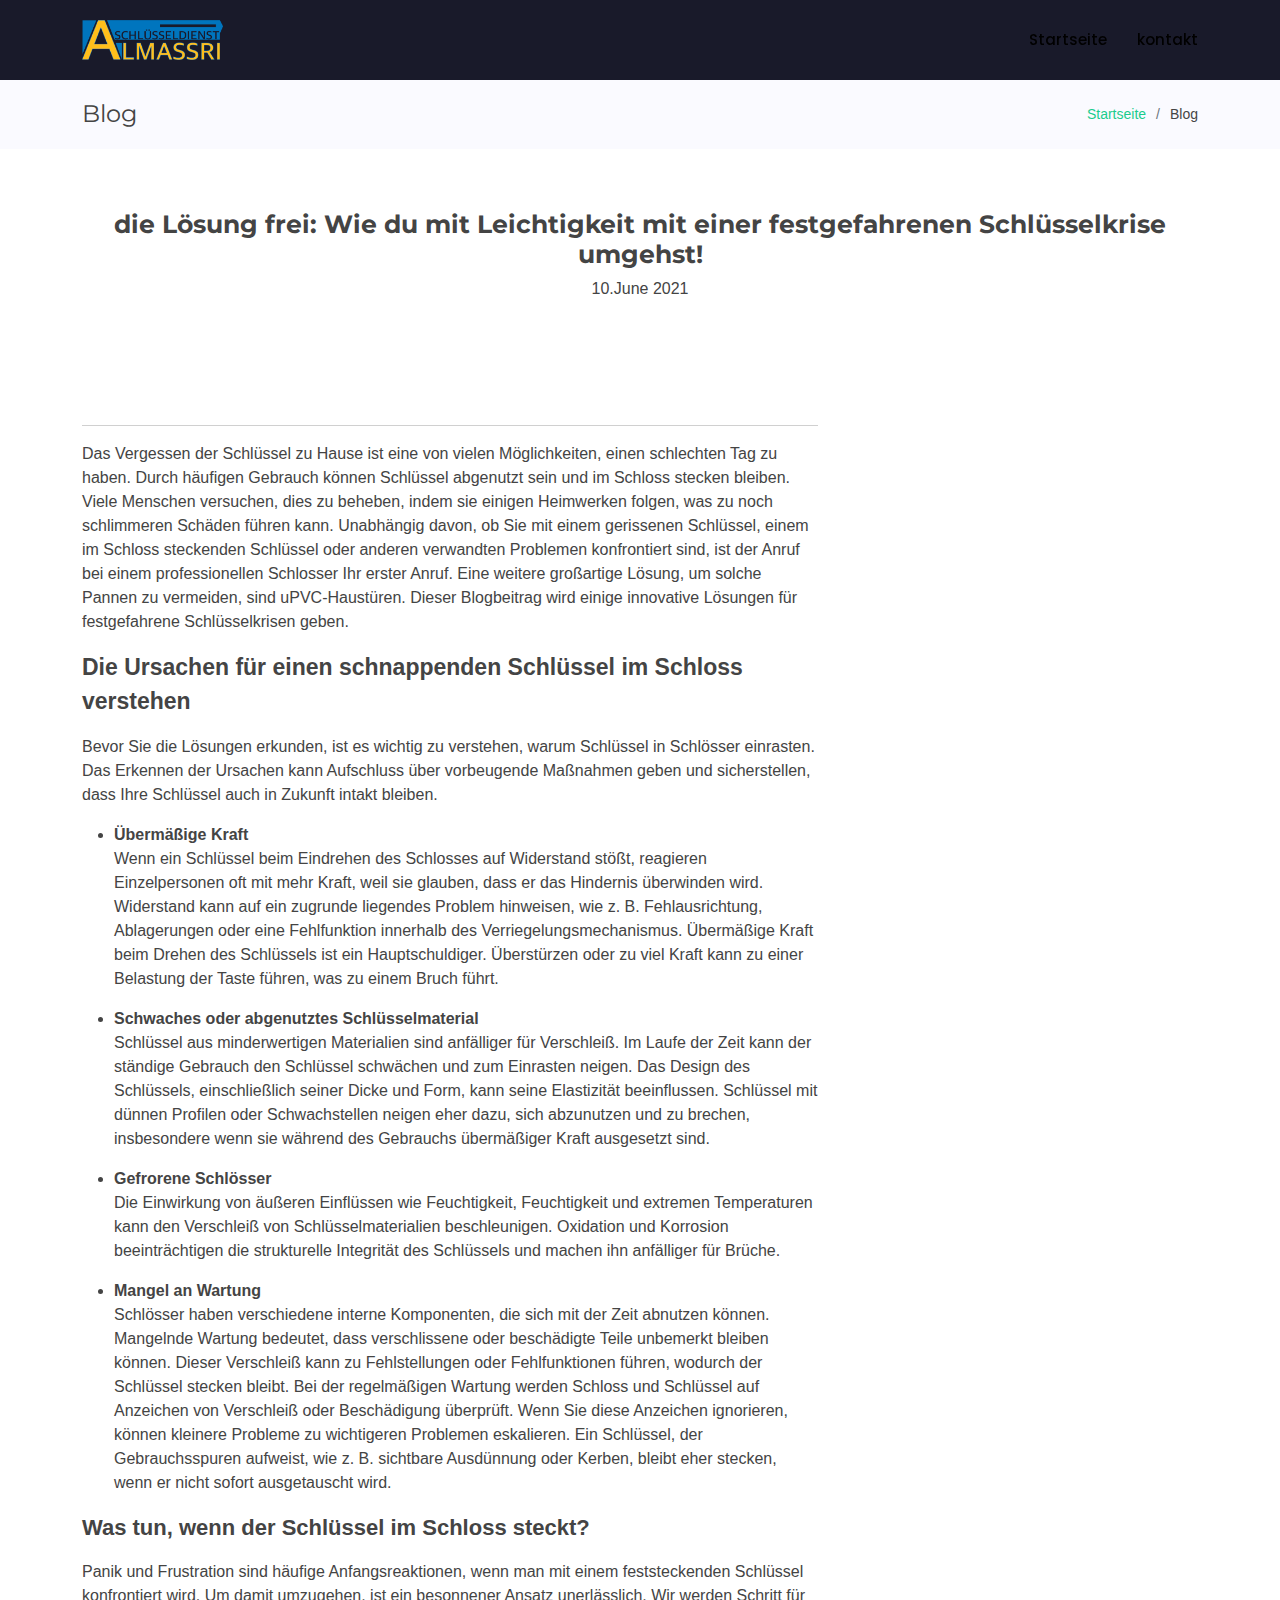
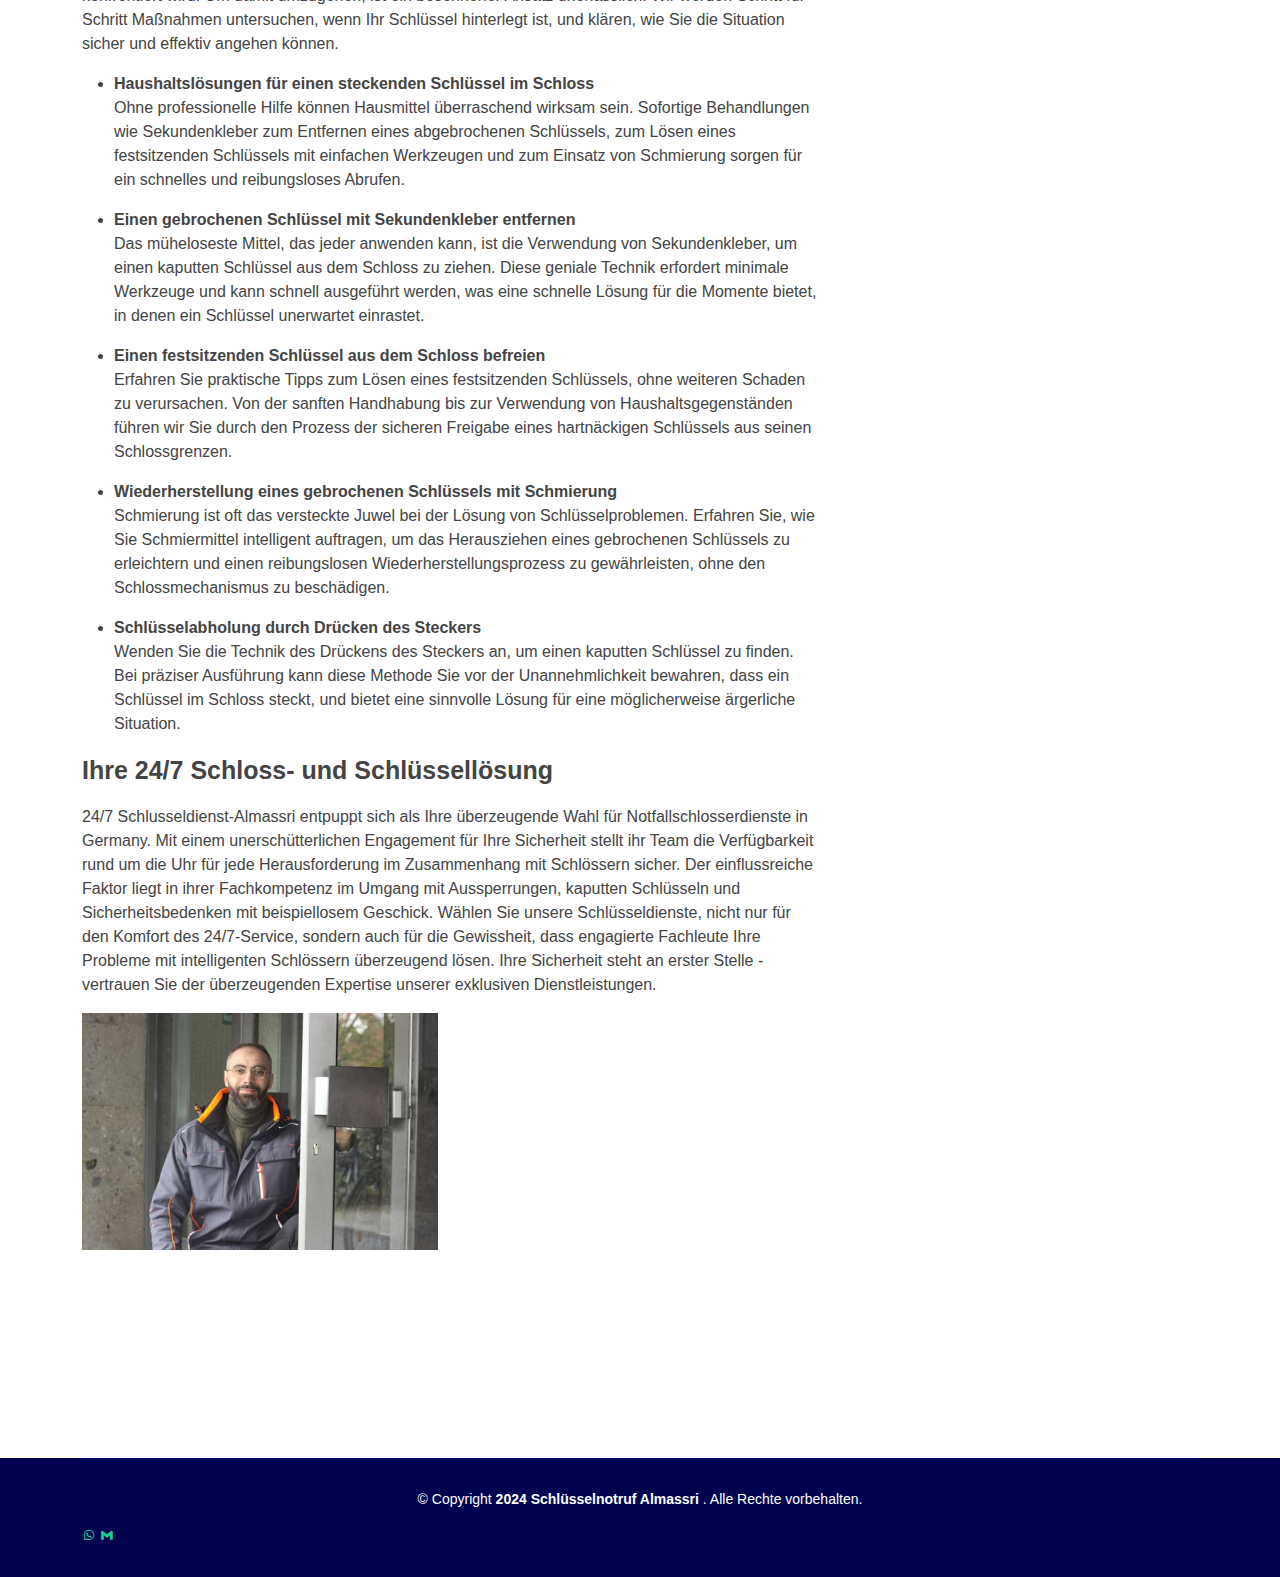
<file: Single3.html>
<!DOCTYPE html>
<html lang="en">

<head>
  <meta charset="utf-8">
  <meta content="width=device-width, initial-scale=1.0" name="viewport">

  <title>Schlüsseldienst-Almassri24/7</title>
  <meta content="" name="description">
  <meta content="" name="keywords">

  <!-- Favicons -->
  <link href="assets/img/sch_anlage.png" rel="icon">
  <link href="assets/img/sch_anlage.png" rel="apple-touch-icon">

  <!-- Google Fonts -->
  <link href="https://fonts.googleapis.com/css?family=Open+Sans:300,300i,400,400i,600,600i,700,700i|Montserrat:300,300i,400,400i,500,500i,600,600i,700,700i|Poppins:300,300i,400,400i,500,500i,600,600i,700,700i" rel="stylesheet">

  <!-- Vendor CSS Files -->
  <link href="assets/vendor/aos/aos.css" rel="stylesheet">
  <link href="assets/vendor/bootstrap/css/bootstrap.min.css" rel="stylesheet">
  <link href="assets/vendor/bootstrap-icons/bootstrap-icons.css" rel="stylesheet">
  <link href="assets/vendor/boxicons/css/boxicons.min.css" rel="stylesheet">
  <link href="assets/vendor/glightbox/css/glightbox.min.css" rel="stylesheet">
  <link href="assets/vendor/remixicon/remixicon.css" rel="stylesheet">
  <link href="assets/vendor/swiper/swiper-bundle.min.css" rel="stylesheet">

  <!--  Main CSS File -->
  <link href="assets/css/style.css" rel="stylesheet">

</head>

<body>

  <!-- ======= Header ======= -->
  <header id="header" class="fixed-top d-flex align-items-center ">
    <div class="container d-flex align-items-center justify-content-between">

      <div class="logo">
        <h1><a href="index.html"><span><img src="./assets/img/logo.png"></span></a></h1>
        
        
      </div>

      <nav id="navbar" class="navbar">
        <ul>
          <li><a class="nav-link scrollto " href="index.html">Startseite</a></li>

         
         
             
          <li><a class="nav-link scrollto" href="index.html">kontakt</a></li>
        </ul>
        <i class="bi bi-list mobile-nav-toggle"></i>
      </nav><!-- .navbar -->

    </div>
  </header><!-- End Header -->

  <main id="main">

    <!-- ======= Breadcrumbs Section ======= -->
    <section class="breadcrumbs">
      <div class="container">

        <div class="d-flex justify-content-between align-items-center">
          <h2>Blog</h2>
          <ol>
            <li><a href="index.html">Startseite</a></li>
            <li>Blog</li>
          </ol>
        </div>

      </div>
    </section><!-- End Breadcrumbs Section -->
    <!----cards-->



   <!---end cards-->


    <section class="inner-page">
    
            <div class="row align-items-center">
              <div class="col-12">
                <div class="row justify-content-center">
                  <div class="col-md-10 text-center hero-text">
                    <h1 data-aos="fade-up" data-aos-delay="" style="font-size: 25px;"> <strong> die Lösung frei: Wie du mit Leichtigkeit mit einer festgefahrenen Schlüsselkrise umgehst! </strong></h1>
                    <p class="mb-5" data-aos="fade-up" data-aos-delay="100"> 10.June 2021 </a></p>
                  </div>
                </div>
              </div>
            </div>
        
              <section class="site-section mb-4">
                <div class="container">
                  <div class="row">
                    <div class="col-md-8 blog-content">
          <hr>
     <p>Das Vergessen der Schlüssel zu Hause ist eine von vielen Möglichkeiten, einen schlechten Tag zu haben. Durch häufigen Gebrauch können Schlüssel abgenutzt sein und im Schloss stecken bleiben. Viele Menschen versuchen, dies zu beheben, indem sie einigen Heimwerken folgen, was zu noch schlimmeren Schäden führen kann. Unabhängig davon, ob Sie mit einem gerissenen Schlüssel, einem im Schloss steckenden Schlüssel oder anderen verwandten Problemen konfrontiert sind, ist der Anruf bei einem professionellen Schlosser Ihr erster Anruf. Eine weitere großartige Lösung, um solche Pannen zu vermeiden, sind uPVC-Haustüren. Dieser Blogbeitrag wird einige innovative Lösungen für festgefahrene Schlüsselkrisen geben.</p>
           
     <p style="font-size: 23px;"><strong>Die Ursachen für einen schnappenden Schlüssel im Schloss verstehen</strong></p>
<p>Bevor Sie die Lösungen erkunden, ist es wichtig zu verstehen, warum Schlüssel in Schlösser einrasten. Das Erkennen der Ursachen kann Aufschluss über vorbeugende Maßnahmen geben und sicherstellen, dass Ihre Schlüssel auch in Zukunft intakt bleiben.</p>
<ul>
    <li> <strong>Übermäßige Kraft </strong></li>
    <p>Wenn ein Schlüssel beim Eindrehen des Schlosses auf Widerstand stößt, reagieren Einzelpersonen oft mit mehr Kraft, weil sie glauben, dass er das Hindernis überwinden wird. Widerstand kann auf ein zugrunde liegendes Problem hinweisen, wie z. B. Fehlausrichtung, Ablagerungen oder eine Fehlfunktion innerhalb des Verriegelungsmechanismus. Übermäßige Kraft beim Drehen des Schlüssels ist ein Hauptschuldiger. Überstürzen oder zu viel Kraft kann zu einer Belastung der Taste führen, was zu einem Bruch führt.</p>
    <li><strong>Schwaches oder abgenutztes Schlüsselmaterial</strong></li>
    <p>Schlüssel aus minderwertigen Materialien sind anfälliger für Verschleiß. Im Laufe der Zeit kann der ständige Gebrauch den Schlüssel schwächen und zum Einrasten neigen. Das Design des Schlüssels, einschließlich seiner Dicke und Form, kann seine Elastizität beeinflussen. Schlüssel mit dünnen Profilen oder Schwachstellen neigen eher dazu, sich abzunutzen und zu brechen, insbesondere wenn sie während des Gebrauchs übermäßiger Kraft ausgesetzt sind.</p>
    <li><strong>Gefrorene Schlösser</strong></li>
    <p>Die Einwirkung von äußeren Einflüssen wie Feuchtigkeit, Feuchtigkeit und extremen Temperaturen kann den Verschleiß von Schlüsselmaterialien beschleunigen. Oxidation und Korrosion beeinträchtigen die strukturelle Integrität des Schlüssels und machen ihn anfälliger für Brüche.</p>
    <li><strong>Mangel an Wartung</strong></li>
    <p>Schlösser haben verschiedene interne Komponenten, die sich mit der Zeit abnutzen können. Mangelnde Wartung bedeutet, dass verschlissene oder beschädigte Teile unbemerkt bleiben können. Dieser Verschleiß kann zu Fehlstellungen oder Fehlfunktionen führen, wodurch der Schlüssel stecken bleibt. Bei der regelmäßigen Wartung werden Schloss und Schlüssel auf Anzeichen von Verschleiß oder Beschädigung überprüft. Wenn Sie diese Anzeichen ignorieren, können kleinere Probleme zu wichtigeren Problemen eskalieren. Ein Schlüssel, der Gebrauchsspuren aufweist, wie z. B. sichtbare Ausdünnung oder Kerben, bleibt eher stecken, wenn er nicht sofort ausgetauscht wird.</p>
    </ul>
    <p style="font-size: 22px;"><strong>Was tun, wenn der Schlüssel im Schloss steckt?</strong></p>
    <p>
        Panik und Frustration sind häufige Anfangsreaktionen, wenn man mit einem feststeckenden Schlüssel konfrontiert wird. Um damit umzugehen, ist ein besonnener Ansatz unerlässlich. Wir werden Schritt für Schritt Maßnahmen untersuchen, wenn Ihr Schlüssel hinterlegt ist, und klären, wie Sie die Situation sicher und effektiv angehen können.
    </p>

    <ul>
        <li><strong>Haushaltslösungen für einen steckenden Schlüssel im Schloss</strong></li>
        <p>Ohne professionelle Hilfe können Hausmittel überraschend wirksam sein. Sofortige Behandlungen wie Sekundenkleber zum Entfernen eines abgebrochenen Schlüssels, zum Lösen eines festsitzenden Schlüssels mit einfachen Werkzeugen und zum Einsatz von Schmierung sorgen für ein schnelles und reibungsloses Abrufen.</p>
        <li><strong>Einen gebrochenen Schlüssel mit Sekundenkleber entfernen</strong></li>
        <p>Das müheloseste Mittel, das jeder anwenden kann, ist die Verwendung von Sekundenkleber, um einen kaputten Schlüssel aus dem Schloss zu ziehen. Diese geniale Technik erfordert minimale Werkzeuge und kann schnell ausgeführt werden, was eine schnelle Lösung für die Momente bietet, in denen ein Schlüssel unerwartet einrastet.</p>
<li><strong>Einen festsitzenden Schlüssel aus dem Schloss befreien</strong></li>
<p>Erfahren Sie praktische Tipps zum Lösen eines festsitzenden Schlüssels, ohne weiteren Schaden zu verursachen. Von der sanften Handhabung bis zur Verwendung von Haushaltsgegenständen führen wir Sie durch den Prozess der sicheren Freigabe eines hartnäckigen Schlüssels aus seinen Schlossgrenzen.</p>
<li><strong>Wiederherstellung eines gebrochenen Schlüssels mit Schmierung</strong></li>
<p>Schmierung ist oft das versteckte Juwel bei der Lösung von Schlüsselproblemen. Erfahren Sie, wie Sie Schmiermittel intelligent auftragen, um das Herausziehen eines gebrochenen Schlüssels zu erleichtern und einen reibungslosen Wiederherstellungsprozess zu gewährleisten, ohne den Schlossmechanismus zu beschädigen.</p>
<li><strong>Schlüsselabholung durch Drücken des Steckers</strong></li>
<p>Wenden Sie die Technik des Drückens des Steckers an, um einen kaputten Schlüssel zu finden. Bei präziser Ausführung kann diese Methode Sie vor der Unannehmlichkeit bewahren, dass ein Schlüssel im Schloss steckt, und bietet eine sinnvolle Lösung für eine möglicherweise ärgerliche Situation.</p>





    </ul>

<p style="font-size: 25px;"><strong>Ihre 24/7 Schloss- und Schlüssellösung</strong></p>
<p>24/7 Schlusseldienst-Almassri entpuppt sich als Ihre überzeugende Wahl für Notfallschlosserdienste in Germany. Mit einem unerschütterlichen Engagement für Ihre Sicherheit stellt ihr Team die Verfügbarkeit rund um die Uhr für jede Herausforderung im Zusammenhang mit Schlössern sicher. Der einflussreiche Faktor liegt in ihrer Fachkompetenz im Umgang mit Aussperrungen, kaputten Schlüsseln und Sicherheitsbedenken mit beispiellosem Geschick. Wählen Sie unsere Schlüsseldienste, nicht nur für den Komfort des 24/7-Service, sondern auch für die Gewissheit, dass engagierte Fachleute Ihre Probleme mit intelligenten Schlössern überzeugend lösen. Ihre Sicherheit steht an erster Stelle - vertrauen Sie der überzeugenden Expertise unserer exklusiven Dienstleistungen.</p>

                      <div class="row mb-5">
                        <div class="col-md-6">
                          <figure><img src="assets/img/KW.jpg" alt="Schlüsseldienst-Almassri" class="img-fluid">
                        
                          </figure>
                        </div>
                        <div class="col-md-6">
                        
                        </div>
                      </div>
        



              

  </main><!-- End #main -->

  <!-- ======= Footer ======= -->
  <footer id="footer">
    

        
      </div>
    </div>

    <div class="container">
      <div class="copyright">
        &copy; Copyright <strong><span>2024 Schlüsselnotruf Almassri </span></strong>.  Alle Rechte vorbehalten.
      </div>
      
      <div class="social-links mt-3">
        <a href="https://wa.me/4901715013073" class="whatsapp"><i class="bx bxl-whatsapp"></i></a>
        <a href="https:almassri.m01@gmail.com" class="gmail"><i class="bx bxl-gmail"></i></a>
        
        
      </div>
      
    </div>
  </footer><!-- End Footer -->

  <a href="#" class="back-to-top d-flex align-items-center justify-content-center"><i class="bi bi-arrow-up-short"></i></a>
  <div id="preloader"></div>

  <!-- Vendor JS Files -->
  <script src="assets/vendor/purecounter/purecounter_vanilla.js"></script>
  <script src="assets/vendor/aos/aos.js"></script>
  <script src="assets/vendor/bootstrap/js/bootstrap.bundle.min.js"></script>
  <script src="assets/vendor/glightbox/js/glightbox.min.js"></script>
  <script src="assets/vendor/swiper/swiper-bundle.min.js"></script>
  <script src="assets/vendor/php-email-form/validate.js"></script>

  <!-- Main JS File -->
  <script src="assets/js/main.js"></script>

</body>

</html>
</file>
<file: assets/css/style.css>
body {
 
  font-family: 'Brandon Text',Arial,sans-serif;
  color: #444444;
}

a {
  color: #1acc8d;
  text-decoration: none;
}

a:hover {
  color: #34e5a6;
  text-decoration: none;
}

h1,
h2,
h3,
h4,
h5,
h6 {
  font-family: "Montserrat", sans-serif;
}

/*--------------------------------------------------------------
# Preloader
--------------------------------------------------------------*/
#preloader {
  position: fixed;
  top: 0;
  left: 0;
  right: 0;
  bottom: 0;
  z-index: 9999;
  overflow: hidden;
  background: #fff;
}

#preloader:before {
  content: "";
  position: fixed;
  top: calc(50% - 30px);
  left: calc(50% - 30px);
  border: 6px solid #1acc8d;
  border-top-color: #d2f9eb;
  border-radius: 50%;
  width: 60px;
  height: 60px;
  animation: animate-preloader 1s linear infinite;
}

@keyframes animate-preloader {
  0% {
    transform: rotate(0deg);
  }

  100% {
    transform: rotate(360deg);
  }
}

/*--------------------------------------------------------------
# Back to top button
--------------------------------------------------------------*/
.back-to-top {
  position: fixed;
  visibility: hidden;
  opacity: 0;
  right: 15px;
  bottom: 15px;
  z-index: 996;
  background: #1acc8d;
  width: 40px;
  height: 40px;
  border-radius: 50px;
  transition: all 0.4s;
}

.back-to-top i {
  font-size: 28px;
  color: #fff;
  line-height: 0;
}

.back-to-top:hover {
  background: #2be4a2;
  color: #fff;
}

.back-to-top.active {
  visibility: visible;
  opacity: 1;
}

/*--------------------------------------------------------------
# Disable AOS delay on mobile
--------------------------------------------------------------*/
@media screen and (max-width: 768px) {
  [data-aos-delay] {
    transition-delay: 0 !important;
  }
}

/*--------------------------------------------------------------
# Header
--------------------------------------------------------------*/
#header {
  height: 80px;
  transition: all 0.5s;
  z-index: 997;
  transition: all 0.5s;
  background: rgba(0, 1, 19, 0.9);
}

#header.header-transparent {
   /*background: transparent;*/
   background: white;
}

#header.header-scrolled {
  
  background: rgba(1, 4, 136, 0.9);
  height: 60px;
}

#header .logo h1 {
  font-size: 28px;
  margin: 0;
  padding: 0;
  line-height: 1;
  font-weight: 700;
}

#header .logo h1 a,
#header .logo h1 a:hover {
  color: #fff;
  text-decoration: none;
}

#header .logo img {
  padding: 0;
  margin: 0;
  max-height: 40px;
}

/*--------------------------------------------------------------
# Navigation Menu
--------------------------------------------------------------*/
/**
* Desktop Navigation 
*/
.navbar {
  padding: 0;
}

.navbar ul {
  margin: 0;
  padding: 0;
  display: flex;
  list-style: none;
  align-items: center;
}

.navbar li {
  position: relative;
}

.navbar a,
.navbar a:focus {
  display: flex;
  align-items: center;
  justify-content: space-between;
  padding: 10px 0 10px 30px;
  font-size: 15px;
  font-weight: 500;
  font-family: "Poppins", sans-serif;
  /*
  color: rgba(255, 255, 255, 0.7);
  */
  color: black;
  white-space: nowrap;
  transition: 0.3s;
}

.navbar a i,
.navbar a:focus i {
  font-size: 12px;
  line-height: 0;
  margin-left: 5px;
}

.navbar>ul>li>a:before {
  content: "";
  position: absolute;
  width: 0;
  height: 2px;
  bottom: 3px;
  left: 30px;
  background-color: #0205a1;
  visibility: hidden;
  width: 0px;
  transition: all 0.3s ease-in-out 0s;
}

.navbar a:hover:before,
.navbar li:hover>a:before,
.navbar .active:before {
  visibility: visible;
  width: 25px;
  
}

.navbar a:hover,
.navbar .active,
.navbar .active:focus,
.navbar li:hover>a {
  color: black;
}

.navbar .dropdown ul {
  display: block;
  position: absolute;
  left: 30px;
  top: calc(100% + 30px);
  margin: 0;
  padding: 10px 0;
  z-index: 99;
  opacity: 0;
  visibility: hidden;
  background: #fff;
  box-shadow: 0px 0px 30px rgba(127, 137, 161, 0.25);
  transition: 0.3s;
  border-radius: 4px;
}

.navbar .dropdown ul li {
  min-width: 200px;
}

.navbar .dropdown ul a {
  padding: 10px 20px;
  font-size: 14px;
  font-weight: 500;
  text-transform: none;
  color: #01036f;
}

.navbar .dropdown ul a i {
  font-size: 12px;
}

.navbar .dropdown ul a:hover,
.navbar .dropdown ul .active:hover,
.navbar .dropdown ul li:hover>a {
  color: #1acc8d;
}

.navbar .dropdown:hover>ul {
  opacity: 1;
  top: 100%;
  visibility: visible;
}

.navbar .dropdown .dropdown ul {
  top: 0;
  left: calc(100% - 30px);
  visibility: hidden;
}

.navbar .dropdown .dropdown:hover>ul {
  opacity: 1;
  top: 0;
  left: 100%;
  visibility: visible;
}

@media (max-width: 1366px) {
  .navbar .dropdown .dropdown ul {
    left: -90%;
  }

  .navbar .dropdown .dropdown:hover>ul {
    left: -100%;
  }
}

/**
* Mobile Navigation 
*/
.mobile-nav-toggle {
  color: black;
  font-size: 28px;
  cursor: pointer;
  display: none;
  line-height: 0;
  transition: 0.5s;
}

@media (max-width: 991px) {
  .mobile-nav-toggle {
    display: block;
  }

  .navbar ul {
    display: none;
  }
}

.navbar-mobile {
  position: fixed;
  overflow: hidden;
  top: 0;
  right: 0;
  left: 0;
  bottom: 0;
  background: rgba(1, 3, 91, 0.9);
  transition: 0.3s;
  z-index: 999;
}

.navbar-mobile .mobile-nav-toggle {
  position: absolute;
  top: 15px;
  right: 15px;
}

.navbar-mobile ul {
  display: block;
  position: absolute;
  top: 55px;
  right: 15px;
  bottom: 15px;
  left: 15px;
  padding: 10px 0;
  border-radius: 8px;
  background-color: #fff;
  overflow-y: auto;
  transition: 0.3s;
}

.navbar-mobile>ul>li>a:before {
  left: 20px;
}

.navbar-mobile a,
.navbar-mobile a:focus {
  padding: 10px 20px;
  font-size: 15px;
  color: #0205a1;
}

.navbar-mobile a:hover,
.navbar-mobile .active,
.navbar-mobile li:hover>a {
  color: #3f43fd;
}

.navbar-mobile .getstarted,
.navbar-mobile .getstarted:focus {
  margin: 15px;
}

.navbar-mobile .dropdown ul,
.navbar-mobile .dropdown .dropdown ul {
  position: static;
  display: none;
  margin: 10px 20px;
  padding: 10px 0;
  z-index: 99;
  opacity: 1;
  visibility: visible;
  background: #fff;
  box-shadow: 0px 0px 30px rgba(127, 137, 161, 0.25);
}

.navbar-mobile .dropdown ul li,
.navbar-mobile .dropdown .dropdown ul li {
  min-width: 200px;
}

.navbar-mobile .dropdown ul a,
.navbar-mobile .dropdown .dropdown ul a {
  padding: 10px 20px;
}

.navbar-mobile .dropdown ul a i,
.navbar-mobile .dropdown .dropdown ul a i {
  font-size: 12px;
}

.navbar-mobile .dropdown ul a:hover,
.navbar-mobile .dropdown ul .active:hover,
.navbar-mobile .dropdown ul li:hover>a,
.navbar-mobile .dropdown .dropdown ul a:hover,
.navbar-mobile .dropdown .dropdown ul .active:hover,
.navbar-mobile .dropdown .dropdown ul li:hover>a {
  color: #1acc8d;
}

.navbar-mobile .dropdown>.dropdown-active,
.navbar-mobile .dropdown .dropdown>.dropdown-active {
  display: block;
}

/*--------------------------------------------------------------
# Hero Section
--------------------------------------------------------------*/
#hero {
  width: 100%;
 
  background-image: url("../img/regensburg.jpg")   ;
  background-repeat: no-repeat;
  background-size: cover;
  background-position: center;

 
  
  position:relative;
  padding: 150px 0 0 0;
}

#hero:before {
  content: "";
 

  background: rgba(1, 4, 112, 0.2);

  position :absolute;
  bottom: 0;
  top: 0;
  left: 0;
  right: 0;
}

.floating_btn {
  position: fixed;
  bottom: 30px;
  right: 30px;
  width: 100px;
  height: 100px;
  display: flex;
  flex-direction: column;
  align-items:center;
  justify-content:center;
  z-index: 1000;
}
@keyframes pulsing {
  to {
    box-shadow: 0 0 0 30px rgba(232, 76, 61, 0);
  }
}

.contact_icon {
  background-color: #42db87;
  color: #fff;
  width: 60px;
  height: 60px;
  font-size:30px;
  border-radius: 50px;
  text-align: center;
  box-shadow: 2px 2px 3px #999;
  display: flex;
  align-items: center;
  justify-content: center;
  transform: translatey(0px);
  animation: pulse 1.5s infinite;
  box-shadow: 0 0 0 0 #42db87;
  -webkit-animation: pulsing 1.25s infinite cubic-bezier(0.66, 0, 0, 1);
  -moz-animation: pulsing 1.25s infinite cubic-bezier(0.66, 0, 0, 1);
  -ms-animation: pulsing 1.25s infinite cubic-bezier(0.66, 0, 0, 1);
  animation: pulsing 1.25s infinite cubic-bezier(0.66, 0, 0, 1);
  font-weight: normal;
  font-family: sans-serif;
  text-decoration: none !important;
  transition: all 300ms ease-in-out;
}

.text_icon {
  margin-top: 8px;
  color: #000000;
  font-size: 13px;
  font-weight: 700;
}



.whatsapp-btn-container{
  position: fixed;
  right:90px;
  opacity: 0;
  bottom: -90px;
  padding: 29px;
  animation: fade-up 1000ms forwards;
  animation-delay: 1000ms;
}

@keyframes fade-up{
  100% {
    bottom: 24px;
    opacity: 1;
  }
}

.whatsapp-btn-container .whatsapp-btn {
  font-size: 48px;
  color: #0ba360;
  display: inline-block;
  transition: all 400ms;
  margin-right: 90;
}
.whatsapp-btn-container .whatsapp-btn{
  transform: scale(1.2);
}


#hero h1 {
  margin: 0 0 20px 0;
  font-size: 45px;
  font-weight: 600;
  line-height: 56px;
  /*
  color: rgba(255, 255, 255, 0.8);
  */
  color: white;
}

#hero h1 span {
  color: yellow;
  font-size: 50px;
 /* border-bottom: 4px solid white;*/
}

#hero h2 {
  color:white;
  margin-bottom: 40px;
  font-size: 24px;
  font-weight: 500;

}

#hero h2 span{
  color :white;
  margin-bottom: 40px;
  font-size: 20px;
  font-weight: 600;
}
#hero img {
  
  max-width: 100%;
  height: 50vh;
  transition: .3s;
  filter: grayscale(.4);
  border-radius: 4%;


}

/*****/



#hero .phone {

    font-size: 35px;
    letter-spacing: -1px;
    font-weight: 700;
    text-decoration: none;
    line-height: 60px;
    margin: 0;
    color: black;
    background: yellow;
    text-align: center;
    padding: 5px 30px;
}

#hero .btn-get-started {
  font-family: "Montserrat", sans-serif;
  font-weight: 500;
  font-size: 16px;
  letter-spacing: 1px;
  display: inline-block;
  padding: 10px 30px;
  border-radius: 50px;
  transition: 0.5s;
  color: #fff;
  background: #1acc8d;
}

#hero .btn-get-started:hover {
  background: #17b57d;
}


#hero .animated {
  animation: up-down 2s ease-in-out infinite alternate-reverse both;
}

@media (min-width: 1024px) {
  #hero {
    background-attachment: fixed;
  }
}

@media (max-width: 991px) {
  #hero {
    padding-top: 80px;
  }

  #hero .animated {
    animation: none;
  }

  #hero .hero-img {
    text-align: center;
  }
  

  #hero .hero-img img {
    max-width: 100%;
    height: 40vh;
    transition: .3s;
    filter: grayscale(.4);
    border-radius: 5%;


  }

  #hero h1 {
    font-size: 30px;
    line-height: 32px;
    margin-bottom: 10px;
  }

  #hero h1 span  {
    font-size: 30px;
    line-height: 32px;
    margin-bottom: 10px;
  }

  #hero h2 {
    
    font-size: 20px;
     line-height: 24px;
    margin-bottom: 30px;
    font-weight: 400;
  }
  hero h2 span{
    color:black;
    margin-bottom: 40px;
    font-size: 15px;
    font-weight: 300;
  }
}

@media (max-width: 575px) {
  #hero .hero-img img {
    width: 100%;
    height: 40vh;
  }
  #hero .phone-cta{

  padding: 8px 12px 8px 8px;
  }

}

@keyframes up-down {
  0% {
    transform: translateY(10px);
  }

  100% {
    transform: translateY(-10px);
  }
}

.hero-waves {
  display: block;
  margin-top: 60px;
  width: 100%;
  height: 60px;
  z-index: 5;
  position: relative;
}

.wave1 use {
  animation: move-forever1 10s linear infinite;
  animation-delay: -2s;
}

.wave2 use {
  animation: move-forever2 8s linear infinite;
  animation-delay: -2s;
}

.wave3 use {
  animation: move-forever3 6s linear infinite;
  animation-delay: -2s;
}

@keyframes move-forever1 {
  0% {
    transform: translate(85px, 0%);
  }

  100% {
    transform: translate(-90px, 0%);
  }
}

@keyframes move-forever2 {
  0% {
    transform: translate(-90px, 0%);
  }

  100% {
    transform: translate(85px, 0%);
  }
}

@keyframes move-forever3 {
  0% {
    transform: translate(-90px, 0%);
  }

  100% {
    transform: translate(85px, 0%);
  }
}

/*--------------------------------------------------------------
# Sections General
--------------------------------------------------------------*/
section {
  padding: 60px 0;
  overflow: hidden;
}

.section-bg {
  background-color: #f5f5ff;
}

.section-title {
  padding-bottom: 40px;
}

.section-title h2 {
  font-size: 14px;
  font-weight: 500;
  padding: 0;
  line-height: 1px;
  margin: 0 0 5px 0;
  letter-spacing: 2px;
  text-transform: uppercase;
  color: #aaaaaa;
  font-family: "Poppins", sans-serif;
}

.section-title h2::after {
  content: "";
  width: 120px;
  height: 1px;
  display: inline-block;
  background: #1acc8d;
  margin: 4px 10px;
}

.section-title p {
  margin: 0;
  margin: 0;
  font-size: 36px;
  font-weight: 700;
  text-transform: uppercase;
  font-family: "Poppins", sans-serif;
  color: #010483;
}

/*--------------------------------------------------------------
# Breadcrumbs
--------------------------------------------------------------*/
.breadcrumbs {
  padding: 20px 0;
  background-color: #fafaff;
  min-height: 40px;
  margin-top: 80px;
}

@media (max-width: 992px) {
  .breadcrumbs {
    margin-top: 64px;
  }
}

.breadcrumbs h2 {
  font-size: 24px;
  font-weight: 400;
  margin: 0;
}

@media (max-width: 992px) {
  .breadcrumbs h2 {
    margin: 0 0 10px 0;
  }
}

.breadcrumbs ol {
  display: flex;
  flex-wrap: wrap;
  list-style: none;
  padding: 0;
  margin: 0;
  font-size: 14px;
}

.breadcrumbs ol li+li {
  padding-left: 10px;
}

.breadcrumbs ol li+li::before {
  display: inline-block;
  padding-right: 10px;
  color: #6c757d;
  content: "/";
}

@media (max-width: 768px) {
  .breadcrumbs .d-flex {
    display: block !important;
  }

  .breadcrumbs ol {
    display: block;
  }

  .breadcrumbs ol li {
    display: inline-block;
  }
}

/*--------------------------------------------------------------
# About
--------------------------------------------------------------*/
.about {
  padding: 40px 0 0 0;
}

.about .icon-boxes h3 {
  font-size: 28px;
  font-weight: 700;
  color: #010483;
  margin-bottom: 15px;
}

.about .icon-box {
  margin-top: 40px;
}

.about .icon-box .icon {


  float: left;
  display: flex;
  align-items: center;
  justify-content: center;
  width: 64px;
  height: 64px;
  border: 2px solid black;
  border-radius: 50px;
  transition: 0.5s;
}


.about .icon-box .icon i {
  color: #18d26e;
  font-size: 32px;
}
/*button*/
.bn632-hover {
  width: 150px;
  font-size: 16px;
  font-weight: 600;
  color: #fff;
  cursor: pointer;
  margin: 10px;
  margin-bottom: 7px;
  height: 55px;
  text-align:center;
  border: none;
  background-size: 300% 100%;
  border-radius: 50px;
  moz-transition: all .4s ease-in-out;
  -o-transition: all .4s ease-in-out;
  -webkit-transition: all .4s ease-in-out;
  transition: all .4s ease-in-out;
}

.bn632-hover:hover {
  background-position: 100% 0;
  moz-transition: all .4s ease-in-out;
  -o-transition: all .4s ease-in-out;
  -webkit-transition: all .4s ease-in-out;
  transition: all .4s ease-in-out;
}

.bn632-hover:focus {
  outline: none;
}

.bn632-hover.bn22 {
  background-image: linear-gradient(
    to right,
    #0ba360,
    #3cba92,
    #30dd8a,
    #2bb673
  );
  box-shadow: 0 4px 15px 0 rgba(23, 168, 108, 0.75);
}




.about .icon-box:hover .icon {
  background: #1acc8d;
  border-color: #1acc8d;
}

.about .icon-box:hover .icon i {
  color: #fff;
}

.about .icon-box .title {
  margin-left: 85px;
  font-weight: 700;
  margin-bottom: 10px;
  font-size: 18px;
}

.about .icon-box .title a {
  color: #343a40;
  transition: 0.3s;
}

.about .icon-box .title a:hover {
  color: #1acc8d;
}

.about .icon-box .description {
  margin-left: 85px;
  line-height: 24px;
  font-size: 14px;
}

.about .video-box {
  background: url("../img/about.png") center center no-repeat;
  background-size: contain;
  min-height: 300px;
}

.about .play-btn {
  width: 94px;
  height: 94px;
  background: radial-gradient(#3f43fd 50%, rgba(63, 67, 253, 0.4) 52%);
  border-radius: 50%;
  display: block;
  position: absolute;
  left: calc(50% - 47px);
  top: calc(50% - 47px);
  overflow: hidden;
}

.about .play-btn::after {
  content: "";
  position: absolute;
  left: 50%;
  top: 50%;
  transform: translateX(-40%) translateY(-50%);
  width: 0;
  height: 0;
  border-top: 10px solid transparent;
  border-bottom: 10px solid transparent;
  border-left: 15px solid #fff;
  z-index: 100;
  transition: all 400ms cubic-bezier(0.55, 0.055, 0.675, 0.19);
}

.about .play-btn::before {
  content: "";
  position: absolute;
  width: 120px;
  height: 120px;
  animation-delay: 0s;
  animation: pulsate-btn 2s;
  animation-direction: forwards;
  animation-iteration-count: infinite;
  animation-timing-function: steps;
  opacity: 1;
  border-radius: 50%;
  border: 5px solid rgba(63, 67, 253, 0.7);
  top: -15%;
  left: -15%;
  background: rgba(198, 16, 0, 0);
}

.about .play-btn:hover::after {
  border-left: 15px solid #3f43fd;
  transform: scale(20);
}





.about .play-btn:hover::before {
  content: "";
  position: absolute;
  left: 50%;
  top: 50%;
  transform: translateX(-40%) translateY(-50%);
  width: 0;
  height: 0;
  border: none;
  border-top: 10px solid transparent;
  border-bottom: 10px solid transparent;
  border-left: 15px solid #fff;
  z-index: 200;
  animation: none;
  border-radius: 0;
}

@keyframes pulsate-btn {
  0% {
    transform: scale(0.6, 0.6);
    opacity: 1;
  }

  100% {
    transform: scale(1, 1);
    opacity: 0;
  }
}

/*--------------------------------------------------------------
# Features
--------------------------------------------------------------*/
.features .icon-box {
  display: flex;
  align-items: center;
  padding: 20px;
  background: #f5f5ff;
  transition: ease-in-out 0.3s;
}

.features .icon-box i {
  font-size: 32px;
  padding-right: 10px;
  line-height: 1;
}

.features .icon-box h3 {
  font-weight: 700;
  margin: 0;
  padding: 0;
  line-height: 1;
  font-size: 16px;
}

.features .icon-box h3 a {
  color: #010483;
  transition: ease-in-out 0.3s;
}

.features .icon-box h3 a:hover {
  color: #01036f;
}

.features .icon-box:hover {
  background: #ebebff;
}

/*--------------------------------------------------------------
# Counts
--------------------------------------------------------------*/
.counts {
  background: #f5f5ff;
;
  padding: 70px 0 60px;
}

.counts .count-box {
  padding: 30px 30px 25px 30px;
  width: 100%;
  position: relative;
  text-align: center;
  background:black;
}

.counts .count-box i {
  position: absolute;
  top: -25px;
  left: 50%;
  transform: translateX(-50%);
  font-size: 20px;
  background:yellow ;
  padding: 12px;
  color: black;
  border-radius: 50px;
  display: inline-flex;
  align-items: center;
  justify-content: center;
  line-height: 0;
  width: 48px;
  height: 48px;
}

.counts .count-box span {
  font-size: 36px;
  display: block;
  font-weight: 600;
  color: #010483;
}

.counts .count-box p {
  padding: 0;
  margin: 0;
  font-family: "Montserrat", sans-serif;
  font-size: 14px;
  color: #f8f8f8;
  font-weight: 600;
}

/*--------------------------------------------------------------
# Details
--------------------------------------------------------------*/
.details .content+.content {
  margin-top: 100px;
}

.details .content h3 {
  font-weight: 600;
  font-size: 26px;
  color: #010483;
}

.details .content ul {
  list-style: none;
  padding: 0;
  text-align: center;
}

.details .content ul li {
  padding-bottom: 10px;
  text-align: left;
}

.details .content ul i {
  font-size: 20px;
  padding-right: 4px;
  color: #1acc8d;
}
.details img {
  width: 400px;
  padding-left: 4px;
}

.details .content p:last-child {
  margin-bottom: 0;
  text-align:center;
}
.details img-auto img {
  
  max-width: 100%;
  height: auto;
}
.details  .phone {

    font-size: 35px;
    letter-spacing: -1px;
    font-weight: 700;
    text-decoration: none;
    line-height: 60px;
    margin: 0;
    color: black;
    background: yellow;
    text-align: center;
    padding: 5px 30px;
}

/*--------------------------------------------------------------
# Gallery
--------------------------------------------------------------*/
.gallery .gallery-item {
  overflow: hidden;
  border-right: 3px solid #fff;
  border-bottom: 3px solid #fff;
}

.gallery .gallery-item img {
  transition: all ease-in-out 0.4s;
}

.gallery .gallery-item:hover img {
  transform: scale(1.1);
}
.gallery h6{
  margin: 0;
  margin: 0;
  font-size: 17px;
  font-weight: 300;
  
  font-family:  "sans-serif";
  
}

/*--------------------------------------------------------------
# Testimonials
--------------------------------------------------------------*/
.testimonials {
  padding: 80px 0;
  background: url("../img/cta-bg.jpg") no-repeat;
  background-position: center center;
  background-size: cover;
  position: relative;
}

.testimonials::before {
  content: "";
  position: absolute;
  left: 0;
  right: 0;
  top: 0;
  bottom: 0;
  background: rgba(1, 3, 111, 0.8);
}

.testimonials .section-header {
  margin-bottom: 40px;
}

.testimonials .testimonials-carousel,
.testimonials .testimonials-slider {
  overflow: hidden;
}

.testimonials .testimonial-item {
  text-align: center;
  color: #fff;
}

.testimonials .testimonial-item .testimonial-img {
  width: 100px;
  border-radius: 50%;
  border: 6px solid rgba(255, 255, 255, 0.15);
  margin: 0 auto;
}

.testimonials .testimonial-item h3 {
  font-size: 20px;
  font-weight: bold;
  margin: 10px 0 5px 0;
  color: #fff;
}

.testimonials .testimonial-item h4 {
  font-size: 14px;
  color: #ddd;
  margin: 0 0 15px 0;
}

.testimonials .testimonial-item .quote-icon-left,
.testimonials .testimonial-item .quote-icon-right {
  color: rgba(255, 255, 255, 0.4);
  font-size: 26px;
}

.testimonials .testimonial-item .quote-icon-left {
  display: inline-block;
  left: -5px;
  position: relative;
}

.testimonials .testimonial-item .quote-icon-right {
  display: inline-block;
  right: -5px;
  position: relative;
  top: 10px;
}

.testimonials .testimonial-item p {
  font-style: italic;
  margin: 0 auto 15px auto;
  color: #eee;
}

.testimonials .swiper-pagination {
  margin-top: 20px;
  position: relative;
}

.testimonials .swiper-pagination .swiper-pagination-bullet {
  width: 12px;
  height: 12px;
  opacity: 1;
  background-color: rgba(255, 255, 255, 0.4);
}

.testimonials .swiper-pagination .swiper-pagination-bullet-active {
  background-color: #1acc8d;
}

@media (min-width: 1024px) {
  .testimonials {
    background-attachment: fixed;
  }
  .pricing img{
    width: 100;
  }
}

@media (min-width: 992px) {
  .testimonials .testimonial-item p {
    width: 80%;
  }
}

/*--------------------------------------------------------------
# Team
--------------------------------------------------------------*/
.team {
  background: #fff;
}

.team .member {
  text-align: center;
  margin-bottom: 80px;
  position: relative;
}

.team .member .pic {
  border-radius: 4px;
  overflow: hidden;
}

.team .member img {
  transition: all ease-in-out 0.4s;
}

.team .member:hover img {
  transform: scale(1.1);
}

.team .member .member-info {
  position: absolute;
  bottom: -80px;
  left: 0px;
  right: 0px;
  background: rgba(255, 255, 255, 0.9);
  padding: 15px 0;
  border-radius: 0 0 4px 4px;
  box-shadow: 0px 2px 15px rgba(0, 0, 0, 0.1);
}

.team .member h4 {
  font-weight: 700;
  margin-bottom: 10px;
  font-size: 16px;
  color: #01036f;
  position: relative;
  padding-bottom: 10px;
}

.team .member h4::after {
  content: "";
  position: absolute;
  display: block;
  width: 50px;
  height: 1px;
  background: #0d12fc;
  bottom: 0;
  left: calc(50% - 25px);
}

.team .member span {
  font-style: italic;
  display: block;
  font-size: 13px;
  color: #01036f;
}

.team .member .social {
  margin-top: 10px;
}

.team .member .social a {
  transition: color 0.3s;
  color: #01036f;
}

.team .member .social a:hover {
  color: #1acc8d;
}

.team .member .social i {
  font-size: 16px;
  margin: 0 2px;
}

/*--------------------------------------------------------------
# Pricing
--------------------------------------------------------------*/
.pricing .box {
  padding: 20px;
  background: #fff;
  text-align: center;
  box-shadow: 0px 0px 4px rgba(0, 0, 0, 0.12);
  border-radius: 5px;
  position: relative;
  overflow: hidden;
}

.pricing h3 {
  font-weight: 400;
  margin: -20px -20px 20px -20px;
  padding: 20px 15px;
  font-size: 16px;
  font-weight: 600;
  color: #777777;
  background: #f8f8f8;
}

.pricing h4 {
  font-size: 36px;
  color: #1acc8d;
  font-weight: 600;
  font-family: "Poppins", sans-serif;
  margin-bottom: 20px;
}

.pricing h4 sup {
  font-size: 20px;
  top: -15px;
  left: -3px;
}

.pricing h4 span {
  color: #bababa;
  font-size: 16px;
  font-weight: 300;
}

.pricing ul {
  padding: 0;
  list-style: none;
  color: #444444;
  text-align: center;
  line-height: 20px;
  font-size: 14px;
}

.pricing ul li {
  padding-bottom: 16px;
}

.pricing ul i {
  color: #1acc8d;
  font-size: 18px;
  padding-right: 4px;
}

.pricing ul .na {
  color: #ccc;
  text-decoration: line-through;
}

.pricing .btn-wrap {
  margin: 20px -20px -20px -20px;
  padding: 20px 15px;
  background: #f8f8f8;
  text-align: center;
}

.pricing .btn-buy {
  background: #1acc8d;
  display: inline-block;
  padding: 8px 35px 10px 35px;
  border-radius: 50px;
  color: #fff;
  transition: none;
  font-size: 14px;
  font-weight: 400;
  font-family: "Montserrat", sans-serif;
  font-weight: 600;
  transition: 0.3s;
}

.pricing .btn-buy:hover {
  background: #149f6e;
}

.pricing .featured h3 {
  color: #fff;
  background: #1acc8d;
}
.pricing img {
  width: 400px;
}

.pricing .advanced {
  width: 200px;
  position: absolute;
  top: 18px;
  right: -68px;
  transform: rotate(45deg);
  z-index: 1;
  font-size: 14px;
  padding: 1px 0 3px 0;
  background: #1acc8d;
  color: #fff;
}

/*--------------------------------------------------------------
# F.A.Q
--------------------------------------------------------------*/
.faq .faq-list {
  padding: 0;
}

.faq .faq-list ul {
  padding: 0;
  list-style: none;
}

.faq .faq-list li+li {
  margin-top: 15px;
}

.faq .faq-list li {
  padding: 20px;
  background: #fff;
  border-radius: 4px;
  position: relative;
}

.faq .faq-list a {
  display: block;
  position: relative;
  font-family: "Poppins", sans-serif;
  font-size: 16px;
  line-height: 24px;
  font-weight: 500;
  padding: 0 30px;
  outline: none;
  cursor: pointer;
}

.faq .faq-list .icon-help {
  font-size: 24px;
  position: absolute;
  right: 0;
  left: 20px;
  color: #34e5a6;
}

.faq .faq-list .icon-show,
.faq .faq-list .icon-close {
  font-size: 24px;
  position: absolute;
  right: 0;
  top: 0;
}

.faq .faq-list p {
  margin-bottom: 0;
  padding: 10px 0 0 0;
}

.faq .faq-list .icon-show {
  display: none;
}

.faq .faq-list a.collapsed {
  color: #343a40;
}

.faq .faq-list a.collapsed:hover {
  color: #1acc8d;
}

.faq .faq-list a.collapsed .icon-show {
  display: inline-block;
}

.faq .faq-list a.collapsed .icon-close {
  display: none;
}

@media (max-width: 1200px) {
  .faq .faq-list {
    padding: 0;
  }
}

/*--------------------------------------------------------------
# Contact
--------------------------------------------------------------*/
.contact .info {
  width: 100%;
  background: #fff;
}

.contact .info i {
  font-size: 20px;
  color: #3f43fd;
  float: left;
  width: 44px;
  height: 44px;
  background: #f0f0ff;
  display: flex;
  justify-content: center;
  align-items: center;
  border-radius: 50px;
  transition: all 0.3s ease-in-out;
}

.contact .info h4 {
  padding: 0 0 0 60px;
  font-size: 22px;
  font-weight: 600;
  margin-bottom: 5px;
  color: #010483;
}

.contact .info p {
  padding: 0 0 0 60px;
  margin-bottom: 0;
  font-size: 14px;
  color: #0205a1;
}

.contact .info .email,
.contact .info .phone {
  margin-top: 40px;
}

.contact .info .email:hover i,
.contact .info .address:hover i,
.contact .info .phone:hover i {
  background: #1acc8d;
  color: #fff;
}

.contact .php-email-form {
  width: 100%;
  background: #fff;
}

.contact .php-email-form .form-group {
  padding-bottom: 8px;
}

.contact .php-email-form .error-message {
  display: none;
  color: #fff;
  background: #ed3c0d;
  text-align: left;
  padding: 15px;
  font-weight: 600;
}

.contact .php-email-form .error-message br+br {
  margin-top: 25px;
}

.contact .php-email-form .sent-message {
  display: none;
  color: #fff;
  background: #18d26e;
  text-align: center;
  padding: 15px;
  font-weight: 600;
}

.contact .php-email-form .loading {
  display: none;
  background: #fff;
  text-align: center;
  padding: 15px;
}

.contact .php-email-form .loading:before {
  content: "";
  display: inline-block;
  border-radius: 50%;
  width: 24px;
  height: 24px;
  margin: 0 10px -6px 0;
  border: 3px solid #18d26e;
  border-top-color: #eee;
  animation: animate-loading 1s linear infinite;
}

.contact .php-email-form input,
.contact .php-email-form textarea {
  border-radius: 0;
  box-shadow: none;
  font-size: 14px;
}

.contact .php-email-form input {
  height: 44px;
}

.contact .php-email-form textarea {
  padding: 10px 12px;
}

.contact .php-email-form button[type=submit] {
  background: #1acc8d;
  border: 0;
  padding: 10px 30px;
  color: #fff;
  transition: 0.4s;
  border-radius: 50px;
}

.contact .php-email-form button[type=submit]:hover {
  background: #34e5a6;
}

@keyframes animate-loading {
  0% {
    transform: rotate(0deg);
  }

  100% {
    transform: rotate(360deg);
  }
}

/*cards*/



/********/
.card {
  width: 900px;
  height: 600px;
  border-radius: 50px;
  position: relative;
  padding-left: 15px;
  padding-right: 15px;
  margin-left: auto;
  margin-right: auto;
  background: #e0e0e0;
  box-shadow: 20px 20px 60px #bebebe,
                -20px -20px 60px #ffffff;
} 
.card h1{
  font-size: 29px;
  font-family: ' Arial, sans-serif ';
  font-weight: 600;


}
@media (max-width: 575px) {
  #card {
    margin: -20px 0 30px 0;
  }
 
}




/*--------------------------------------------------------------
# Footer
--------------------------------------------------------------*/
#footer {
  background: #010351;
  padding: 0 0 30px 0;
  color: #fff;
  font-size: 14px;
}

#footer .footer-top {
  padding: 60px 0 30px 0;
}

#footer .footer-top .footer-info {
  margin-bottom: 15px;
  background: #010246;
  color: #fff;
  border-top: 4px solid #1acc8d;
  text-align: center;
  padding: 30px 20px;
}

#footer .footer-top .footer-info h3 {
  font-size: 24px;
  margin: 0 0 20px 0;
  padding: 2px 0 2px 0;
  line-height: 1;
  font-weight: 700;
}

#footer .footer-top .footer-info p {
  font-size: 14px;
  line-height: 24px;
  margin-bottom: 0;
  font-family: "Montserrat", sans-serif;
}

#footer .footer-top .social-links a {
  font-size: 25px;
  display: inline-block;
  color: #fff;
  line-height: 1;
  padding: 8px 0;
  margin-right: 4px;
  border-radius: 50%;
  text-align: center;
  width: 36px;
  height: 36px;
  transition: 0.3s;
}



#footer .footer-info .social-links a {
  font-size: 25px;
  display: inline-block;
  color: #fff;
  line-height: 1;
  padding: 8px 0;
  margin-right: 4px;
  border-radius: 50%;
  text-align: center;
  width: 36px;
  height: 36px;
  transition: 0.3s;
}
#footer .footer-info .social-links a:hover {
  background: #1acc8d;
  color: #fff;
  text-decoration: none;
}

#footer .footer-top .social-links a:hover {
  background: #1acc8d;
  color: #fff;
  text-decoration: none;
}

#footer .footer-top h4 {
  font-size: 16px;
  font-weight: 600;
  color: #fff;
  position: relative;
  padding-bottom: 12px;
}


#footer .footer-top a {
  width: 400;
}
#footer .footer-top .footer-links {
  margin-bottom: 30px;
}

#footer .footer-top .footer-links ul {
  list-style: none;
  padding: 0;
  margin: 0;
}

#footer .footer-top .footer-links ul i {
  padding-right: 2px;
  color: #61ebba;
  font-size: 18px;
  line-height: 1;
}
#footer .footer-info .footer-links ul i {
  padding-right: 2px;
  color: #61ebba;
  font-size: 18px;
  line-height: 1;
}
#footer img{
  
  width: 100px;
}

#footer .footer-top .footer-links ul li {
  padding: 10px 0;
  display: flex;
  align-items: center;
}

#footer .footer-top .footer-links ul li:first-child {
  padding-top: 0;
}

#footer .footer-top .footer-links ul a {
  color: #fff;
  transition: 0.3s;
  display: inline-block;
  line-height: 1;
}

#footer .footer-top .footer-links ul a:hover {
  color: #4be8b0;
}

#footer .footer-top .footer-newsletter form {
  margin-top: 30px;
  background: #fff;
  padding: 6px 10px 6px 15px;
  position: relative;
  border-radius: 50px;
}

#footer .footer-top .footer-newsletter form input[type=email] {
  border: 0;
  padding: 4px;
  width: calc(100% - 110px);
}

#footer .footer-top .footer-newsletter form input[type=submit] {
  position: absolute;
  top: 0;
  right: -2px;
  bottom: 0;
  border: 0;
  background: none;
  font-size: 16px;
  padding: 0 20px;
  background: #1acc8d;
  color: #fff;
  transition: 0.3s;
  border-radius: 50px;
}

#footer .footer-top .footer-newsletter form input[type=submit]:hover {
  background: #149f6e;
}

#footer .copyright {
  border-top: 1px solid #010479;
  text-align: center;
  padding-top: 30px;
}

#footer .credits {
  padding-top: 10px;
  text-align: center;
  font-size: 13px;
  color: #fff;
}

@media (max-width: 575px) {
  #footer .footer-top .footer-info {
    margin: -20px 0 30px 0;
  }
 
}
</file>
